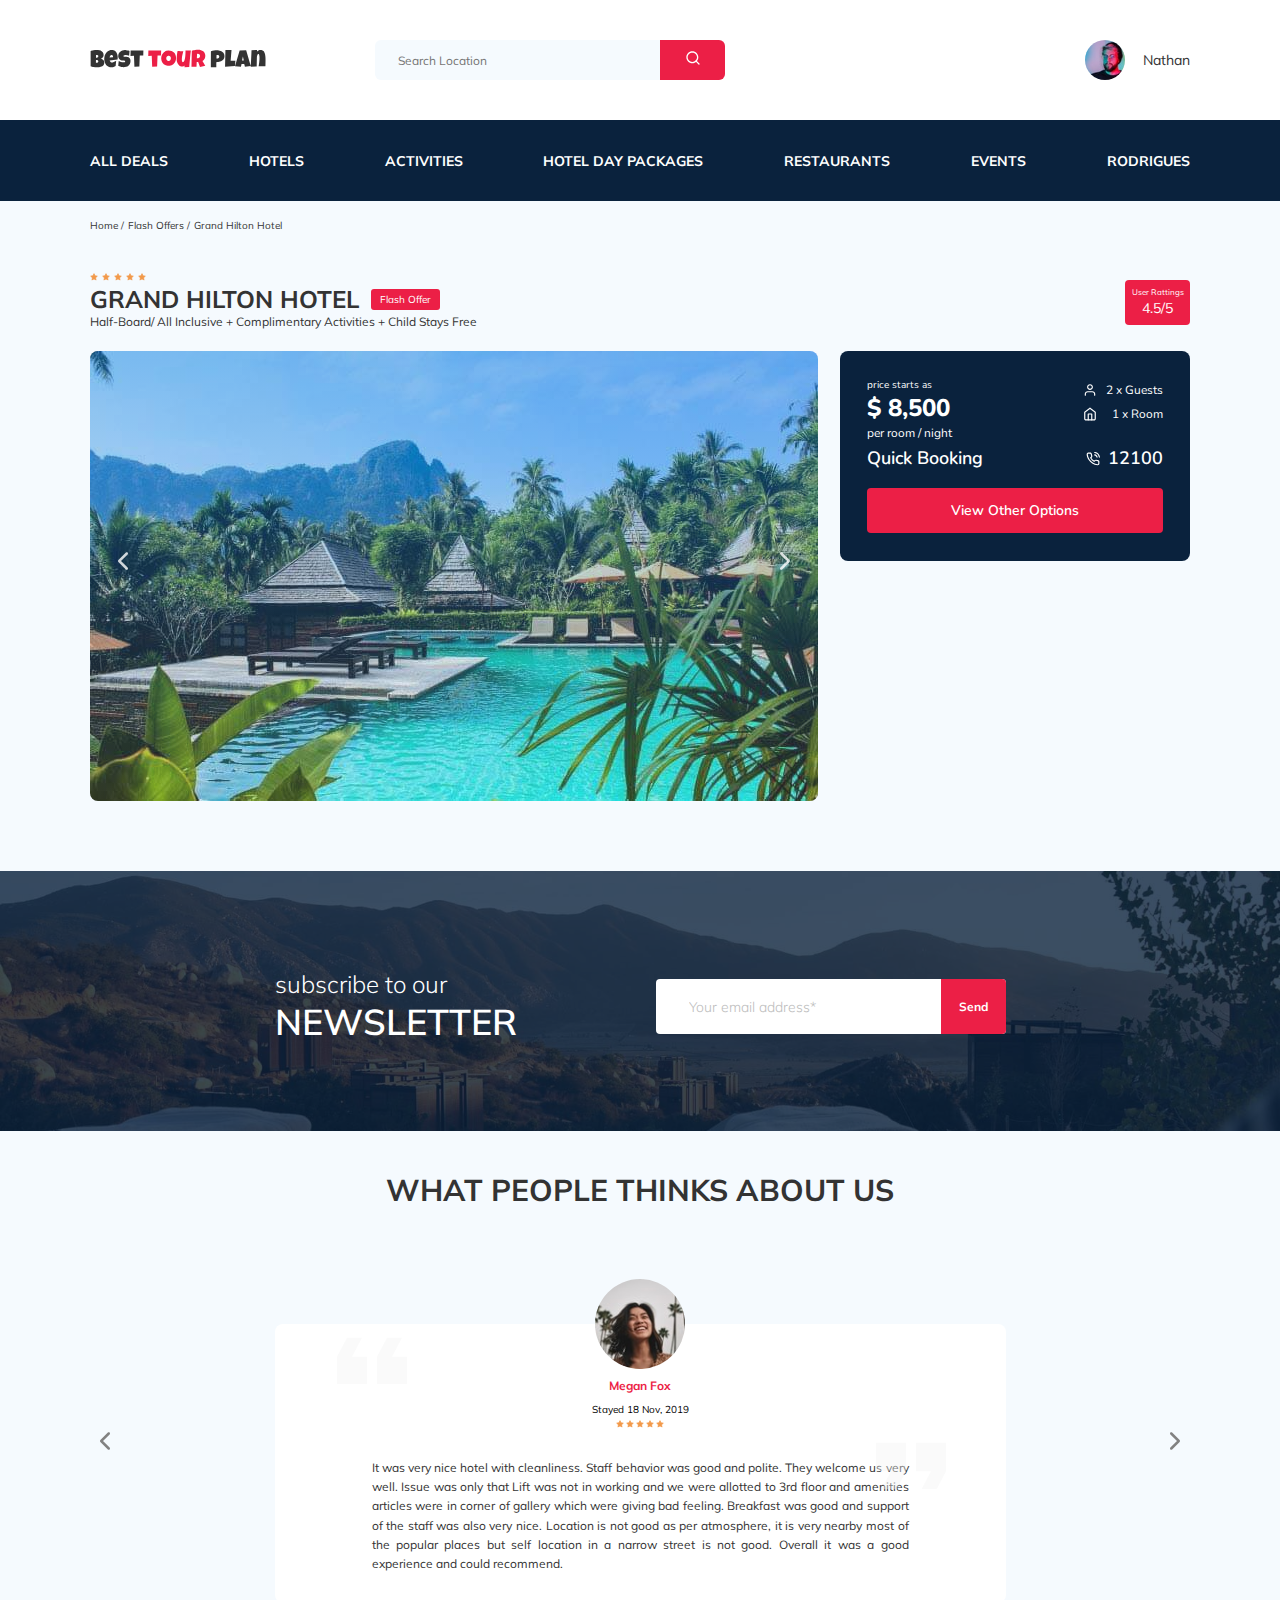
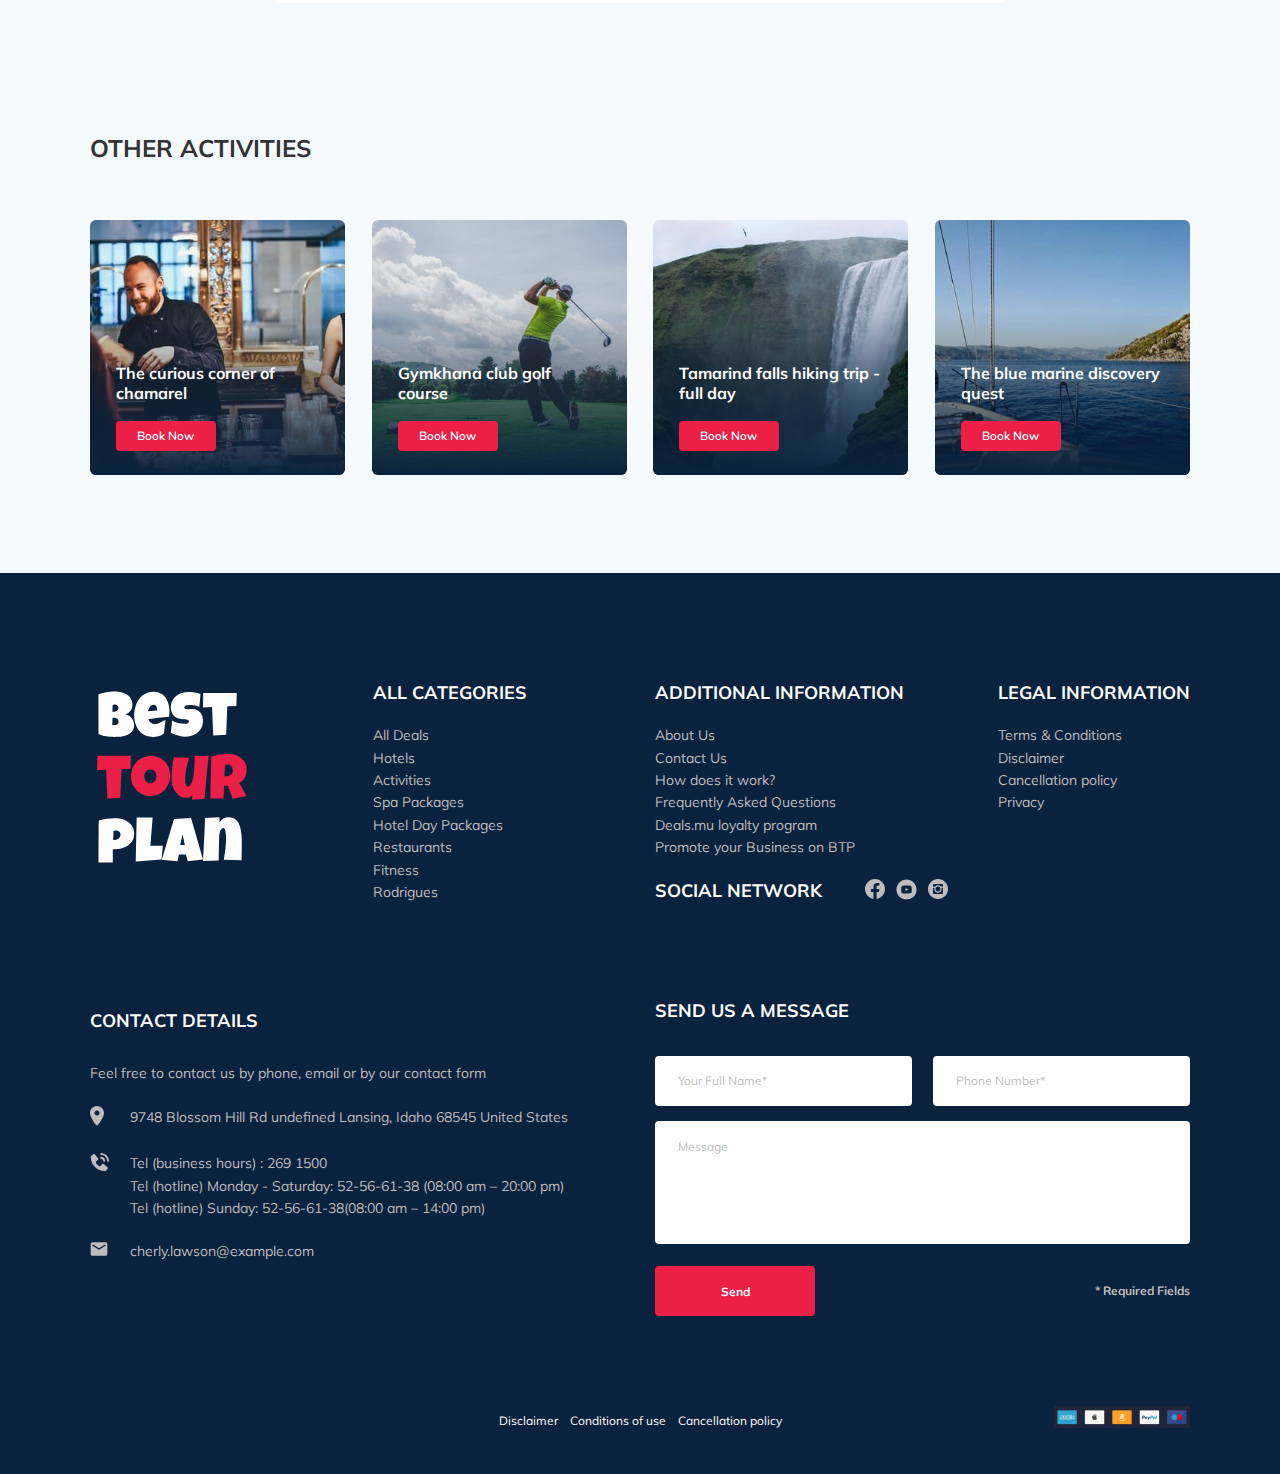
<file: index.html>
<!DOCTYPE html>
<html lang="en">
  <head>
    <meta charset="UTF-8" />
    <meta name="viewport" content="width=device-width, initial-scale=1.0" />
    <title>Best Tour Plan - Hotel Booking</title>
    <link rel="shortcut icon" href="favicon.ico" type="image/x-icon" />
    <link rel="icon" href="favicon.ico" type="image/x-icon" />

    <!-- Nunito regular 400, bold 700 и  semiBold 600 -->
    <link
      href="https://fonts.googleapis.com/css2?family=Nunito:wght@400;600;700&display=swap"
      rel="stylesheet"
    />

    <!-- Muli regular 400, bold 700-->
    <link
      href="https://fonts.googleapis.com/css2?family=Muli:wght@400;700&display=swap"
      rel="stylesheet"
    />
    <link rel="stylesheet" href="css/swiper-bundle.min.css" />
    <link rel="stylesheet" href="css/style.css" />
  </head>

  <body>
    <header class="navbar navbar--mobile_fixed">
      <div class="container">
        <div class="navbar-top">
          <a href="index.html" class="logo">
            <img
              src="image/horizontal-logo.svg"
              alt="Logo: Best Tour Plan"
              class="logo__image"
            />
          </a>

          <form
            action="#"
            class="search navbar__search navbar__search--mobile--hidden"
          >
            <input
              type="text"
              class="search__input"
              placeholder="Search Location"
            />
            <button class="search__button">
              <img src="image/search.svg" alt="Icon: search" />
            </button>
          </form>

          <a href="#" class="user navbar__user navbar__user--mobile--hidden">
            <img
              src="image/user-avatar.jpg"
              alt="avatar: Nathan"
              class="user__avatar"
            />

            <span class="user__name">Nathan</span>
          </a>
          <!-- /.user -->
          <button class="menu-button navbar-top__menu-button">
            <span class="menu-button__line"></span>
            <span class="menu-button__line"></span>
            <span class="menu-button__line"></span>
          </button>
        </div>
        <!-- /.navbar-top -->
      </div>
      <!-- /.container -->
      <div class="navbar-bottom">
        <div class="container">
          <ul class="navbar-menu">
            <li class="navbar-menu__item navbar-menu__item--mobile--visible">
              <a
                href="#"
                class="user navbar__user navbar__user--mobile--visible"
              >
                <img
                  src="image/user-avatar.jpg"
                  alt="avatar: Nathan"
                  class="user__avatar"
                />

                <span class="user__name user__name--light">Nathan</span>
              </a>
            </li>
            <li class="navbar-menu__item navbar-menu__item--mobile--visible">
              <form
                action="#"
                class="search navbar__search navbar__search--mobile--visible"
              >
                <input
                  type="text"
                  class="search__input"
                  placeholder="Search Location"
                />
                <button class="search__button">
                  <img src="image/search.svg" alt="Icon: search" />
                </button>
              </form>
            </li>
            <li class="navbar-menu__item">
              <a href="#" class="navbar-menu__link">All Deals</a>
            </li>
            <li class="navbar-menu__item">
              <a href="#" class="navbar-menu__link">Hotels</a>
            </li>
            <li class="navbar-menu__item">
              <a href="#" class="navbar-menu__link">Activities</a>
            </li>
            <li class="navbar-menu__item">
              <a href="#" class="navbar-menu__link">Hotel Day Packages</a>
            </li>
            <li class="navbar-menu__item">
              <a href="#" class="navbar-menu__link">Restaurants</a>
            </li>
            <li class="navbar-menu__item">
              <a href="#" class="navbar-menu__link">Events</a>
            </li>
            <li class="navbar-menu__item">
              <a href="#" class="navbar-menu__link">Rodrigues</a>
            </li>
          </ul>
          <!-- /.navbar-menu -->
        </div>
        <!-- /.container -->
      </div>
      <!-- /.navbar-bottom -->
    </header>
    <nav class="breadcrumb">
      <div class="container">
        <ul class="breadcrumb-list">
          <li class="breadcrumb-list__item">
            <a href="#" class="breadcrumb-list__link">Home</a>
          </li>
          <li class="breadcrumb-list__item">
            <a href="#" class="breadcrumb-list__link">Flash Offers</a>
          </li>
          <li class="breadcrumb-list__item">
            Grand Hilton Hotel
          </li>
        </ul>
      </div>
      <!-- /.container -->
    </nav>
    <!-- /.breadcrumb -->
    <section class="hotel">
      <div class="container">
        <div class="hotel-info">
          <div class="hotel-info__text">
            <div class="hotel-wrapper">
              <div class="stars">
                <img src="image/star.svg" alt="star" />
                <img src="image/star.svg" alt="star" />
                <img src="image/star.svg" alt="star" />
                <img src="image/star.svg" alt="star" />
                <img src="image/star.svg" alt="star" />
              </div>
              <h1 class="hotel-name hotel-info__name">GRAND HILTON HOTEL</h1>
              <span class="offer hotel-info__offer offer__stars"
                >Flash Offer</span
              >
            </div>
            <!-- /.hotel-wrapper -->
            <p class="hotel-description hotel-info__description">
              Half-Board/ All Inclusive + Complimentary Activities&nbsp;+ Child
              Stays Free
            </p>
          </div>
          <!-- /.hotel-info__text -->
          <div class="rating hotel-info__rating">
            <span class="rating__text">User Rattings</span>
            <span class="rating__counter">4.5/5</span>
          </div>
          <!-- /.rating hotel-info__rating -->
        </div>
        <!-- /.hotel-info -->
        <div class="hotel-grid">
          <!-- Slider main container -->
          <div class="swiper-container hotel-slider hotel__slider">
            <!-- Additional required wrapper -->
            <div class="swiper-wrapper">
              <!-- Slides -->
              <div class="swiper-slide hotel-slider__item">
                <img
                  src="image/slide-1.jpg"
                  class="hotel-slider__image"
                  alt="slide"
                />
              </div>
              <div class="swiper-slide hotel-slider__item">
                <img
                  src="image/slide-2.jpg"
                  class="hotel-slider__image"
                  alt="slide"
                />
              </div>
              <div class="swiper-slide hotel-slider__item">
                <img
                  src="image/slide-3.jpg"
                  class="hotel-slider__image"
                  alt="slide"
                />
              </div>
              <div class="swiper-slide hotel-slider__item">
                <img
                  class="hotel-slider__image"
                  src="image/slide-4.jpg"
                  alt="slide"
                />
              </div>
              <div class="swiper-slide hotel-slider__item">
                <img
                  class="hotel-slider__image"
                  src="image/slide-5.jpg"
                  alt="slide"
                />
              </div>
              <div class="swiper-slide hotel-slider__item">
                <img
                  class="hotel-slider__image"
                  src="image/slide-6.jpg"
                  alt="slide"
                />
              </div>
            </div>
            <!-- If we need navigation buttons -->
            <button
              class="hotel-slider__button hotel-slider__button--prev"
            ></button>
            <button
              class="hotel-slider__button hotel-slider__button--next"
            ></button>
          </div>
          <!--/.swiper-container  -->
          <div class="hotel-right">
            <div class="booking">
              <div class="booking__info">
                <div class="booking__price">
                  <span class="booking__start">price starts as</span>
                  <strong class="booking__pricetag">$ 8,500</strong>
                  <span class="booking__per-room">per room / night</span>
                </div>
                <!-- /.booking__price -->
                <div class="booking__room">
                  <div class="booking__text">
                    <img
                      src="image/user.svg"
                      alt="Icon: user"
                      class="booking__icon"
                    />
                    <span class="booking__description">2 x Guests</span>
                  </div>
                  <div class="booking__text">
                    <img
                      src="image/home.svg"
                      alt="Icon: home"
                      class="booking__icon"
                    />
                    <span class="booking__description">1 x Room</span>
                  </div>
                </div>
                <!-- /.booking__room -->
              </div>
              <!-- /.booking__info -->
              <div class="booking__call-center">
                <span class="booking__heading">Quick Booking</span>
                <a class="booking__number" href="12100">
                  <img src="image/phone-call.svg" alt="Icon: phone" />
                  <span class="booking__num">12100</span>
                </a>
              </div>
              <!-- /.booking__call-center -->
              <button
                data-toggle="modal"
                data-href="#booking-modal"
                class="button booking__button"
              >
                View Other Options
              </button>
              <!-- /.button booking__button -->
            </div>
            <!-- /.booking -->
            <div class="map">
              <iframe
                src="https://www.google.com/maps/embed?pb=!1m18!1m12!1m3!1d3952.0412755648576!2d98.2925474143984!3d7.890750807948512!2m3!1f0!2f0!3f0!3m2!1i1024!2i768!4f13.1!3m3!1m2!1s0x30503b7bfcd9f903%3A0xf7065fac1e3d7c48!2sDoubleTree%20by%20Hilton%20Phuket%20Banthai%20Resort!5e0!3m2!1sru!2sua!4v1595450987110!5m2!1sru!2sua"
                style="width: 100%; border: 0;"
                height="213"
                allowfullscreen=""
                aria-hidden="false"
                tabindex="0"
              ></iframe>
            </div>
            <!-- /.map -->
            <script>
              var map, head, insertBefore, appendChild;
              head = document.getElementsByTagName("head")[0];
              insertBefore = head.insertBefore;
              appendChild = head.appendChild;
              head.insertBefore = function (newElement, referenceElement) {
                if (newElement.type === "text/css") {
                  return;
                }
                insertBefore.call(head, newElement, referenceElement);
              };
              head.appendChild = function (newElement, referenceElement) {
                if (newElement.type === "text/css") {
                  return;
                }
                appendChild.call(head, newElement, referenceElement);
              };
              function initMap() {
                map = new google.maps.Map(document.qwerySelector(".map"), {
                  center: { lat: -34.397, lng: 150.644 },
                  zoom: 8,
                });
              }
            </script>
          </div>
          <!-- /.hotel-right -->
        </div>
        <!-- /.hotel-grid -->
      </div>
      <!-- /.container -->
    </section>
    <!-- /.hotel -->
    <div class="section newsletter">
      <div class="newsletter-wrapper">
        <h2 class="newsletter-title newsletter__title">
          <span class="newsletter-title__subscribe">subscribe to our</span>
          <span class="newsletter-title__strong newsletter-title__subscribe"
            >Newsletter</span
          >
        </h2>
        <form
          action="send.php"
          method="POST"
          class="subscribe newsletter__subscribe form"
        >
          <input
            type="email"
            class="input subscribe__input"
            placeholder="Your email address*"
            name="email-newsletter"
            required
          />
          <button class="subscribe__button">
            Send
          </button>
        </form>
      </div>
      <!-- /.newsletter-wrapper -->
    </div>
    <!-- /.section newsletter -->
    <section class="reviews">
      <div class="container">
        <h2 class="reviews__title">What people thinks about&nbsp;us</h2>
        <!-- Slider main container -->
        <div class="swiper-container reviews-slider">
          <div class="swiper-wrapper">
            <div class="swiper-slide">
              <div class="reviews-slider__item">
                <div class="reviews-slider__profile">
                  <img
                    src="image/reviews-avatar.jpg"
                    alt="Photo: Megan Fox"
                    class="reviews-slider__avatar"
                  />
                  <h3 class="reviews-slider__username">Megan Fox</h3>
                  <span class="reviews-slider__date">Stayed 18 Nov, 2019</span>
                  <div class="reviews-slider__rating">
                    <img src="image/star.svg" alt="star" />
                    <img src="image/star.svg" alt="star" />
                    <img src="image/star.svg" alt="star" />
                    <img src="image/star.svg" alt="star" />
                    <img src="image/star.svg" alt="star" />
                  </div>
                  <!-- /.reviews-slider__rating -->
                </div>
                <!-- /.reviews-slider__profile -->
                <p class="reviews-slider__text">
                  It was very nice hotel with cleanliness. Staff behavior was
                  good and polite. They welcome us very well. Issue was only
                  that Lift was not in working and we were allotted to 3rd floor
                  and amenities articles were in corner of gallery which were
                  giving bad feeling. Breakfast was good and support of the
                  staff was also very nice. Location is not good as per
                  atmosphere, it is very nearby most of the popular places but
                  self location in a narrow street is not good. Overall it was a
                  good experience and could recommend.
                </p>
              </div>
              <!-- /.reviews-slider__item -->
            </div>
            <!-- /.swiper-slide -->
            <div class="swiper-slide">
              <div class="reviews-slider__item">
                <div class="reviews-slider__profile">
                  <img
                    src="image/reviews-avatar-1.jpg"
                    alt="Photo: Elena Kim"
                    class="reviews-slider__avatar"
                  />
                  <h3 class="reviews-slider__username">Elena Kim</h3>
                  <span class="reviews-slider__date">Stayed 29 Dec, 2018</span>
                  <div class="reviews-slider__rating">
                    <img src="image/star.svg" alt="star" />
                    <img src="image/star.svg" alt="star" />
                    <img src="image/star.svg" alt="star" />
                    <img src="image/star.svg" alt="star" />
                    <img src="image/star.svg" alt="star" />
                  </div>
                  <!-- /.reviews-slider__rating -->
                </div>
                <!-- /.reviews-slider__profile -->
                <p class="reviews-slider__text">
                  Lorem ipsum dolor sit amet consectetur adipisicing elit.
                  Suscipit asperiores repudiandae rerum eveniet alias a est id,
                  odio tenetur, cum consectetur, reprehenderit ab fugiat veniam
                  cupiditate in distinctio! Quibusdam, corrupti. Lorem ipsum
                  dolor sit amet consectetur, adipisicing elit. Error maxime
                  veritatis quam exercitationem totam incidunt nisi corrupti,
                  quae ducimus iste similique laudantium saepe aut eligendi
                  impedit tenetur neque at explicabo!
                </p>
              </div>
              <!-- /.reviews-slider__item -->
            </div>
            <!-- /.swiper-slide -->
          </div>
          <!-- /.swiper-wrapper -->
          <button
            class="reviews-slider__button reviews-slider__button--prev"
          ></button>
          <button
            class="reviews-slider__button reviews-slider__button--next"
          ></button>
        </div>
        <!-- /.swiper-container reviews-slider -->
      </div>
      <!-- /.container -->
    </section>
    <!-- /.reviews -->
    <section class="activities">
      <div class="container">
        <h2 class="activities__title">Other Activities</h2>
        <div class="activities-wrapper">
          <div class="card activities__card">
            <img
              src="image/activity-1.jpg"
              alt="The curious corner of chamarel"
              class="card__image"
            />
            <h3 class="card__title">The curious corner of chamarel</h3>
            <button
              class="card__button"
              data-toggle="modal"
              data-href="#booking-modal"
            >
              Book Now
            </button>
          </div>
          <!-- /.card -->
          <div class="card activities__card">
            <img
              src="image/activity-2.jpg"
              alt="Gymkhana club golf course"
              class="card__image"
            />
            <h3 class="card__title">Gymkhana&nbsp;club&nbsp;golf course</h3>
            <button
              class="card__button"
              data-toggle="modal"
              data-href="#booking-modal"
            >
              Book Now
            </button>
          </div>
          <!-- /.card -->
          <div class="card activities__card">
            <img
              src="image/activity-3.jpg"
              alt="Tamarind falls hiking trip - full day"
              class="card__image"
            />
            <h3 class="card__title">Tamarind falls hiking trip - full day</h3>
            <button
              class="card__button"
              data-toggle="modal"
              data-href="#booking-modal"
            >
              Book Now
            </button>
          </div>
          <!-- /.card -->
          <div class="card activities__card">
            <img
              src="image/activity-4.jpg"
              alt="The blue marine discovery quest"
              class="card__image"
            />
            <h3 class="card__title">The blue marine discovery quest</h3>
            <button
              class="card__button"
              data-toggle="modal"
              data-href="#booking-modal"
            >
              Book Now
            </button>
          </div>
          <!-- /.card -->
        </div>
        <!-- /.activities-wrapper -->
      </div>
      <!-- /.container -->
    </section>
    <!-- /.activities -->
    <footer class="footer">
      <div class="container">
        <div class="footer-wrapper">
          <a href="index.html" class="logo footer__logo">
            <img
              src="image/vertical-logo.svg"
              alt="Logo: Best Tour Plan"
              class="logo footer__logo"
            />
          </a>

          <div class="footer__list footer__categories">
            <h3 class="footer__title">ALL&nbsp;CATEGORIES</h3>
            <ul class="footer__ul">
              <li class="footer__item">
                <a href="#" class="footer__link">All Deals</a>
              </li>
              <li class="footer__item">
                <a href="#" class="footer__link">Hotels</a>
              </li>
              <li class="footer__item">
                <a href="#" class="footer__link">Activities</a>
              </li>
              <li class="footer__item">
                <a href="#" class="footer__link">Spa Packages</a>
              </li>
              <li class="footer__item">
                <a href="#" class="footer__link">Hotel Day Packages</a>
              </li>
              <li class="footer__item">
                <a href="#" class="footer__link">Restaurants</a>
              </li>
              <li class="footer__item">
                <a href="#" class="footer__link">Fitness</a>
              </li>
              <li class="footer__item">
                <a href="#" class="footer__link">Rodrigues</a>
              </li>
            </ul>
          </div>
          <!-- /.footer__list footer__categories-->
          <div class="footer__list footer__additional">
            <h3 class="footer__title">ADDITIONAL INFORMATION</h3>
            <ul class="footer__ul">
              <li class="footer__item">
                <a href="#" class="footer__link">About Us</a>
              </li>
              <li class="footer__item">
                <a href="#" class="footer__link">Contact Us</a>
              </li>
              <li class="footer__item">
                <a href="#" class="footer__link">How does it&nbsp;work?</a>
              </li>
              <li class="footer__item">
                <a href="#" class="footer__link">Frequently Asked Questions</a>
              </li>
              <li class="footer__item">
                <a href="#" class="footer__link">Deals.mu loyalty program</a>
              </li>
              <li class="footer__item">
                <a href="#" class="footer__link"
                  >Promote your Business on&nbsp;BTP</a
                >
              </li>
            </ul>
          </div>
          <!-- /.footer__list footer__additional-->
          <div class="footer__social-network">
            <h3 class="footer__title footer__title--inline">Social Network</h3>
            <div class="footer__social-links">
              <a href="#" class="footer__link"
                ><img src="image/facebook.svg" alt="icon: facebook"
              /></a>
              <a href="#" class="footer__link"
                ><img src="image/youtube.svg" alt="icon: youtube"
              /></a>
              <a href="#" class="footer__link"
                ><img
                  src="image/instagram.svg"
                  alt="icon: instagram"
                  class="footer__icon"
              /></a>
            </div>
            <!-- /.footer__social-links -->
          </div>
          <!-- /.footer__social-network" -->
          <div class="footer__list footer_legal">
            <h3 class="footer__title">LEGAL&nbsp;INFORMATION</h3>
            <ul class="footer__ul">
              <li class="footer__item">
                <a href="#" class="footer__link">Terms & Conditions</a>
              </li>
              <li class="footer__item">
                <a href="#" class="footer__link">Disclaimer</a>
              </li>
              <li class="footer__item">
                <a href="#" class="footer__link">Cancellation policy</a>
              </li>
              <li class="footer__item">
                <a href="#" class="footer__link">Privacy</a>
              </li>
            </ul>
          </div>
          <!-- /.footer__list footer_legal -->
          <div class="footer__contact-details">
            <h3 class="footer__title footer__title--mb3">Contact Details</h3>
            <p class="footer__text">
              Feel free to contact us by phone, email or by our contact form
            </p>
            <ul class="footer__ul">
              <li class="footer__item footer__item--mb2">
                <div class="footer__icon-wrapper">
                  <img
                    class="footer__icon"
                    src="image/map-marker.svg"
                    alt="icon: map"
                  />
                </div>
                9748 Blossom Hill Rd undefined Lansing, Idaho 68545 United
                States
              </li>
              <li class="footer__item footer__item--mb2">
                <div class="footer__icon-wrapper">
                  <img
                    class="footer__icon"
                    src="image/contact-phone-call.svg"
                    alt="icon: contact phone"
                  />
                </div>
                <span
                  >Tel (business hours) :
                  <a class="link footer__link" href="tel:2691500">269 1500</a>
                  <br />Tel (hotline) Monday - Saturday:
                  <a class="link footer__link" href="tel:52566138"
                    >52-56-61-38</a
                  >
                  (08:00 am – 20:00 pm) <br />Tel (hotline) Sunday:
                  <a class="link footer__link" href="tel:52566138"
                    >52-56-61-38</a
                  >(08:00 am – 14:00 pm) <br
                /></span>
              </li>
              <li class="footer__item footer__item--mb2">
                <div class="footer__icon-wrapper">
                  <img
                    class="footer__icon"
                    src="image/email.svg"
                    alt="icon: email"
                  />
                </div>
                <a
                  class="link footer__link"
                  href="mailto:cherly.lawson@example.com"
                  >cherly.lawson@example.com</a
                >
              </li>
            </ul>
          </div>
          <!-- /.footer__contact-details -->
          <div class="footer__contact-form">
            <h3 class="footer__title footer__title--mb34">Send us a message</h3>
            <form action="send.php" method="POST" class="footer__form form">
              <div class="footer__input-group">
                <input
                  type="text"
                  class="input footer__input"
                  placeholder="Your Full Name*"
                  name="name-footer"
                  required
                  minlength="2"
                />
              </div>
              <div class="footer__input-group">
                <input
                  type="text"
                  class="phone input footer__input"
                  placeholder="Phone Number*"
                  name="phone-footer"
                  required
                  minlength="16"
                />
              </div>

              <textarea
                class="message footer__message"
                placeholder="Message"
                name="message-footer"
              ></textarea>

              <div class="footer__button-list">
                <button class="button footer__button" type="submit">
                  Send
                </button>
                <span class="footer__info">* Required Fields</span>
              </div>
            </form>
            <!-- /.footer__form -->
          </div>
          <!-- /.footer__contact-form -->
          <div class="footer__bottom footer__bottom-block">
            <a href="#" class="footer__bottom-link">Disclaimer</a>
            <a href="#" class="footer__bottom-link">Conditions of use</a>
            <a href="#" class="footer__bottom-link">Cancellation policy</a>
          </div>
          <!-- /.footer__bottom -->
          <img
            src="image/footer-bottom.jpg"
            alt="footer-bottom"
            class="footer__bottom-image footer__bottom-block"
          />
        </div>
        <!-- /.footer-wrapper -->
      </div>
      <!-- /.container -->
    </footer>
    <!-- /.footer -->
    <div class="modal" id="booking-modal">
      <div class="modal__overlay"></div>
      <!-- /.modal__overlay -->
      <div class="modal__dialog">
        <a href="#" class="modal__close">
          <img src="image/close.svg" alt="icon: close" />
        </a>
        <h3 class="modal__title modal__title">Booking</h3>
        <form action="send.php" method="POST" class="modal__form form">
          <div class="modal__input-group">
            <input
              type="text"
              class="input modal__input"
              placeholder="Your Full Name*"
              name="name-booking"
              required
              minlength="2"
            />
          </div>

          <div class="modal__input-group">
            <input
              type="text"
              class="phone input modal__input"
              placeholder="Phone Number*"
              name="phone-booking"
              required
              minlength="16"
            />
          </div>

          <div class="modal__input-group">
            <input
              type="email"
              class="input modal__input"
              placeholder="Email*"
              name="email-booking"
              required
            />
          </div>

          <textarea
            class="message modal__message"
            placeholder="Message"
            name="message-booking"
          ></textarea>

          <div class="modal__button-list">
            <button class="button modal__button" type="submit">
              Send
            </button>
            <span class="modal__info">* Required Fields</span>
          </div>
        </form>
      </div>
      <!-- /.modal__dialog -->
    </div>
    <!-- /.modal id booking-modal-->

    <script src="js/swiper-bundle.min.js"></script>
    <script src="js/jquery-3.5.1.min.js"></script>
    <script src="js/jquery.mask.min.js"></script>
    <script src="js/jquery.validate.min.js"></script>
    <script src="js/main.js"></script>
  </body>
</html>
</file>
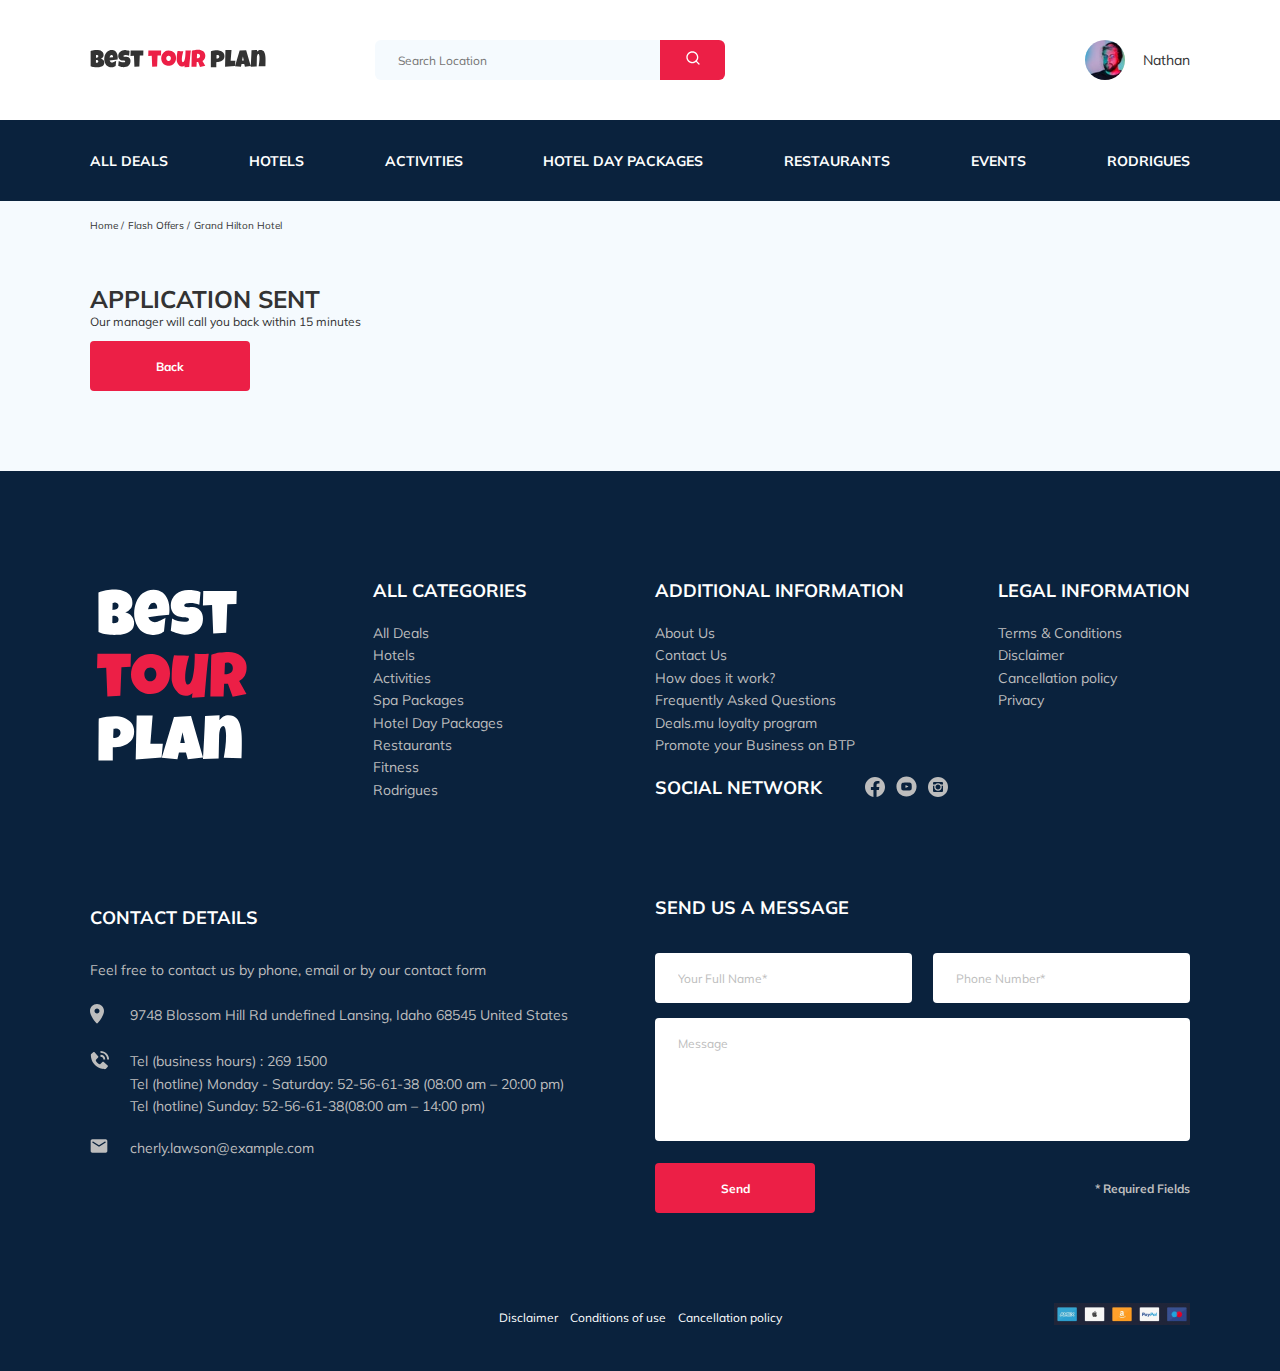
<file: thanksbooking.html>
<!DOCTYPE html>
<html lang="en">
  <head>
    <meta charset="UTF-8" />
    <meta name="viewport" content="width=device-width, initial-scale=1.0" />
    <title>Best Tour Plan - Hotel Booking</title>
    <link rel="shortcut icon" href="favicon.ico" type="image/x-icon" />
    <link rel="icon" href="favicon.ico" type="image/x-icon" />
    <!-- Nunito regular 400, bold 700 и  semiBold 600 -->
    <link
      href="https://fonts.googleapis.com/css2?family=Nunito:wght@400;600;700&display=swap"
      rel="stylesheet"
    />

    <!-- Muli regular 400, bold 700-->
    <link
      href="https://fonts.googleapis.com/css2?family=Muli:wght@400;700&display=swap"
      rel="stylesheet"
    />
    <link rel="stylesheet" href="css/swiper-bundle.min.css" />
    <link rel="stylesheet" href="css/style.css" />
  </head>

  <body>
    <header class="navbar navbar--mobile_fixed">
      <div class="container">
        <div class="navbar-top">
          <a href="index.html" class="logo">
            <img
              src="image/horizontal-logo.svg"
              alt="Logo: Best Tour Plan"
              class="logo__image"
            />
          </a>

          <form
            action="#"
            class="search navbar__search navbar__search--mobile--hidden"
          >
            <input
              type="text"
              class="search__input"
              placeholder="Search Location"
            />
            <button class="search__button">
              <img src="image/search.svg" alt="Icon: search" />
            </button>
          </form>

          <a href="#" class="user navbar__user navbar__user--mobile--hidden">
            <img
              src="image/user-avatar.jpg"
              alt="avatar: Nathan"
              class="user__avatar"
            />

            <span class="user__name">Nathan</span>
          </a>
          <!-- /.user -->
          <button class="menu-button navbar-top__menu-button">
            <span class="menu-button__line"></span>
            <span class="menu-button__line"></span>
            <span class="menu-button__line"></span>
          </button>
        </div>
        <!-- /.navbar-top -->
      </div>
      <!-- /.container -->
      <div class="navbar-bottom">
        <div class="container">
          <ul class="navbar-menu">
            <li class="navbar-menu__item navbar-menu__item--mobile--visible">
              <a
                href="#"
                class="user navbar__user navbar__user--mobile--visible"
              >
                <img
                  src="image/user-avatar.jpg"
                  alt="avatar: Nathan"
                  class="user__avatar"
                />

                <span class="user__name user__name--light">Nathan</span>
              </a>
            </li>
            <li class="navbar-menu__item navbar-menu__item--mobile--visible">
              <form
                action="#"
                class="search navbar__search navbar__search--mobile--visible"
              >
                <input
                  type="text"
                  class="search__input"
                  placeholder="Search Location"
                />
                <button class="search__button">
                  <img src="image/search.svg" alt="Icon: search" />
                </button>
              </form>
            </li>
            <li class="navbar-menu__item">
              <a href="#" class="navbar-menu__link">All Deals</a>
            </li>
            <li class="navbar-menu__item">
              <a href="#" class="navbar-menu__link">Hotels</a>
            </li>
            <li class="navbar-menu__item">
              <a href="#" class="navbar-menu__link">Activities</a>
            </li>
            <li class="navbar-menu__item">
              <a href="#" class="navbar-menu__link">Hotel Day Packages</a>
            </li>
            <li class="navbar-menu__item">
              <a href="#" class="navbar-menu__link">Restaurants</a>
            </li>
            <li class="navbar-menu__item">
              <a href="#" class="navbar-menu__link">Events</a>
            </li>
            <li class="navbar-menu__item">
              <a href="#" class="navbar-menu__link">Rodrigues</a>
            </li>
          </ul>
          <!-- /.navbar-menu -->
        </div>
        <!-- /.container -->
      </div>
      <!-- /.navbar-bottom -->
    </header>
    <nav class="breadcrumb">
      <div class="container">
        <ul class="breadcrumb-list">
          <li class="breadcrumb-list__item">
            <a href="#" class="breadcrumb-list__link">Home</a>
          </li>
          <li class="breadcrumb-list__item">
            <a href="#" class="breadcrumb-list__link">Flash Offers</a>
          </li>
          <li class="breadcrumb-list__item">
            Grand Hilton Hotel
          </li>
        </ul>
      </div>
      <!-- /.container -->
    </nav>
    <!-- /.breadcrumb -->
    <section class="hotel">
      <div class="container">
        <div class="hotel-info">
          <div class="hotel-info__text">
            <div class="hotel-wrapper">
              <h1 class="hotel-name hotel-info__name">Application sent</h1>
            </div>
            <!-- /.hotel-wrapper -->
            <p class="hotel-description hotel-info__description">
              Our manager will call you back within 15 minutes
            </p>
            <a href="index.html">
              <button class="button">
                Back
              </button>
            </a>
          </div>
          <!-- /.hotel-info__text -->
        </div>
        <!-- /.hotel-info -->
      </div>
      <!-- /.container -->
    </section>

    <footer class="footer">
      <div class="container">
        <div class="footer-wrapper">
          <a href="index.html" class="logo footer__logo">
            <img
              src="image/vertical-logo.svg"
              alt="Logo: Best Tour Plan"
              class="logo footer__logo"
            />
          </a>

          <div class="footer__list footer__categories">
            <h3 class="footer__title">ALL&nbsp;CATEGORIES</h3>
            <ul class="footer__ul">
              <li class="footer__item">
                <a href="#" class="footer__link">All Deals</a>
              </li>
              <li class="footer__item">
                <a href="#" class="footer__link">Hotels</a>
              </li>
              <li class="footer__item">
                <a href="#" class="footer__link">Activities</a>
              </li>
              <li class="footer__item">
                <a href="#" class="footer__link">Spa Packages</a>
              </li>
              <li class="footer__item">
                <a href="#" class="footer__link">Hotel Day Packages</a>
              </li>
              <li class="footer__item">
                <a href="#" class="footer__link">Restaurants</a>
              </li>
              <li class="footer__item">
                <a href="#" class="footer__link">Fitness</a>
              </li>
              <li class="footer__item">
                <a href="#" class="footer__link">Rodrigues</a>
              </li>
            </ul>
          </div>
          <!-- /.footer__list footer__categories-->
          <div class="footer__list footer__additional">
            <h3 class="footer__title">ADDITIONAL INFORMATION</h3>
            <ul class="footer__ul">
              <li class="footer__item">
                <a href="#" class="footer__link">About Us</a>
              </li>
              <li class="footer__item">
                <a href="#" class="footer__link">Contact Us</a>
              </li>
              <li class="footer__item">
                <a href="#" class="footer__link">How does it&nbsp;work?</a>
              </li>
              <li class="footer__item">
                <a href="#" class="footer__link">Frequently Asked Questions</a>
              </li>
              <li class="footer__item">
                <a href="#" class="footer__link">Deals.mu loyalty program</a>
              </li>
              <li class="footer__item">
                <a href="#" class="footer__link"
                  >Promote your Business on&nbsp;BTP</a
                >
              </li>
            </ul>
          </div>
          <!-- /.footer__list footer__additional-->
          <div class="footer__social-network">
            <h3 class="footer__title footer__title--inline">Social Network</h3>
            <div class="footer__social-links">
              <a href="#" class="footer__link"
                ><img src="image/facebook.svg" alt="icon: facebook"
              /></a>
              <a href="#" class="footer__link"
                ><img src="image/youtube.svg" alt="icon: youtube"
              /></a>
              <a href="#" class="footer__link"
                ><img
                  src="image/instagram.svg"
                  alt="icon: instagram"
                  class="footer__icon"
              /></a>
            </div>
            <!-- /.footer__social-links -->
          </div>
          <!-- /.footer__social-network" -->
          <div class="footer__list footer_legal">
            <h3 class="footer__title">LEGAL&nbsp;INFORMATION</h3>
            <ul class="footer__ul">
              <li class="footer__item">
                <a href="#" class="footer__link">Terms & Conditions</a>
              </li>
              <li class="footer__item">
                <a href="#" class="footer__link">Disclaimer</a>
              </li>
              <li class="footer__item">
                <a href="#" class="footer__link">Cancellation policy</a>
              </li>
              <li class="footer__item">
                <a href="#" class="footer__link">Privacy</a>
              </li>
            </ul>
          </div>
          <!-- /.footer__list footer_legal -->
          <div class="footer__contact-details">
            <h3 class="footer__title footer__title--mb3">Contact Details</h3>
            <p class="footer__text">
              Feel free to contact us by phone, email or by our contact form
            </p>
            <ul class="footer__ul">
              <li class="footer__item footer__item--mb2">
                <div class="footer__icon-wrapper">
                  <img
                    class="footer__icon"
                    src="image/map-marker.svg"
                    alt="icon: map"
                  />
                </div>
                9748 Blossom Hill Rd undefined Lansing, Idaho 68545 United
                States
              </li>
              <li class="footer__item footer__item--mb2">
                <div class="footer__icon-wrapper">
                  <img
                    class="footer__icon"
                    src="image/contact-phone-call.svg"
                    alt="icon: contact phone"
                  />
                </div>
                <span
                  >Tel (business hours) :
                  <a class="link footer__link" href="tel:2691500">269 1500</a>
                  <br />Tel (hotline) Monday - Saturday:
                  <a class="link footer__link" href="tel:52566138"
                    >52-56-61-38</a
                  >
                  (08:00 am – 20:00 pm) <br />Tel (hotline) Sunday:
                  <a class="link footer__link" href="tel:52566138"
                    >52-56-61-38</a
                  >(08:00 am – 14:00 pm) <br
                /></span>
              </li>
              <li class="footer__item footer__item--mb2">
                <div class="footer__icon-wrapper">
                  <img
                    class="footer__icon"
                    src="image/email.svg"
                    alt="icon: email"
                  />
                </div>
                <a
                  class="link footer__link"
                  href="mailto:cherly.lawson@example.com"
                  >cherly.lawson@example.com</a
                >
              </li>
            </ul>
          </div>
          <!-- /.footer__contact-details -->
          <div class="footer__contact-form">
            <h3 class="footer__title footer__title--mb34">Send us a message</h3>
            <form action="send.php" method="POST" class="footer__form form">
              <div class="footer__input-group">
                <input
                  type="text"
                  class="input footer__input"
                  placeholder="Your Full Name*"
                  name="name-footer"
                  required
                  minlength="2"
                />
              </div>
              <div class="footer__input-group">
                <input
                  type="text"
                  class="phone input footer__input"
                  placeholder="Phone Number*"
                  name="phone-footer"
                  required
                  minlength="16"
                />
              </div>

              <textarea
                class="message footer__message"
                placeholder="Message"
                name="message-footer"
              ></textarea>

              <div class="footer__button-list">
                <button class="button footer__button" type="submit">
                  Send
                </button>
                <span class="footer__info">* Required Fields</span>
              </div>
            </form>
            <!-- /.footer__form -->
          </div>
          <!-- /.footer__contact-form -->
          <div class="footer__bottom footer__bottom-block">
            <a href="#" class="footer__bottom-link">Disclaimer</a>
            <a href="#" class="footer__bottom-link">Conditions of use</a>
            <a href="#" class="footer__bottom-link">Cancellation policy</a>
          </div>
          <!-- /.footer__bottom -->
          <img
            src="image/footer-bottom.jpg"
            alt="footer-bottom"
            class="footer__bottom-image footer__bottom-block"
          />
        </div>
        <!-- /.footer-wrapper -->
      </div>
      <!-- /.container -->
    </footer>
    <!-- /.footer -->
    <script src="js/main.js"></script>
  </body>
</html>
</file>
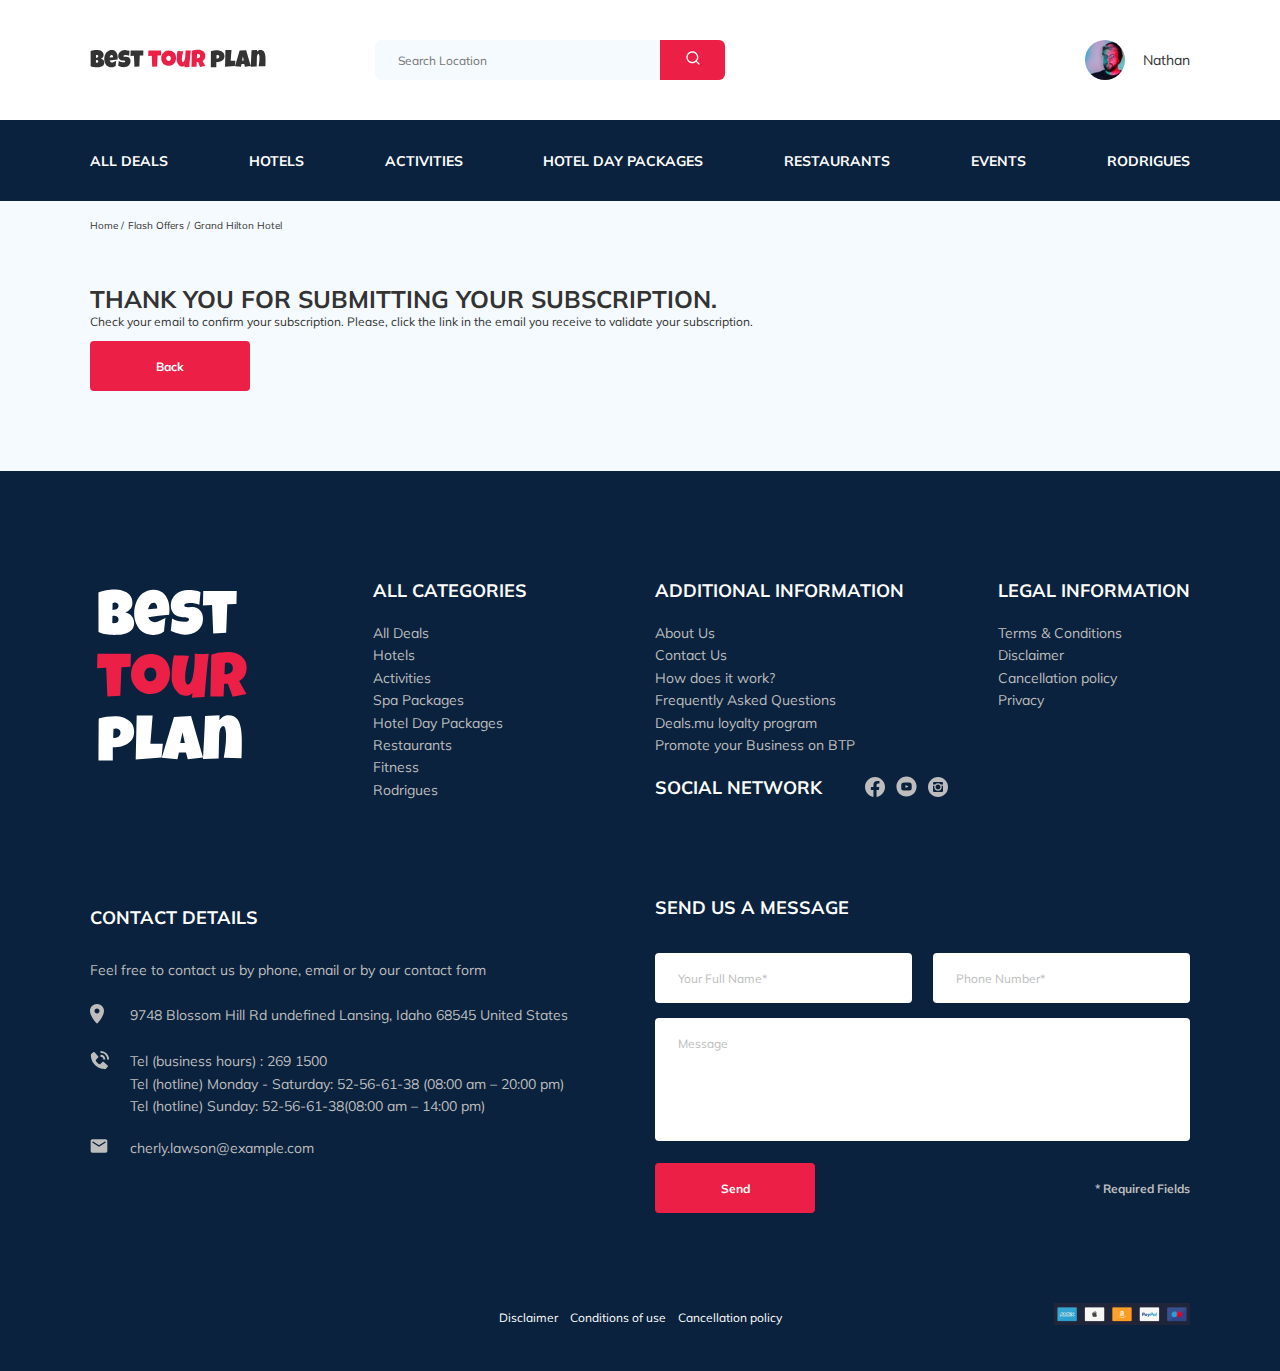
<file: thanksemail.html>
<!DOCTYPE html>
<html lang="en">
  <head>
    <meta charset="UTF-8" />
    <meta name="viewport" content="width=device-width, initial-scale=1.0" />
    <title>Best Tour Plan - Hotel Booking</title>
    <link rel="shortcut icon" href="favicon.ico" type="image/x-icon" />
    <link rel="icon" href="favicon.ico" type="image/x-icon" />

    <!-- Nunito regular 400, bold 700 и  semiBold 600 -->
    <link
      href="https://fonts.googleapis.com/css2?family=Nunito:wght@400;600;700&display=swap"
      rel="stylesheet"
    />

    <!-- Muli regular 400, bold 700-->
    <link
      href="https://fonts.googleapis.com/css2?family=Muli:wght@400;700&display=swap"
      rel="stylesheet"
    />
    <link rel="stylesheet" href="css/swiper-bundle.min.css" />
    <link rel="stylesheet" href="css/style.css" />
  </head>

  <body>
    <header class="navbar navbar--mobile_fixed">
      <div class="container">
        <div class="navbar-top">
          <a href="index.html" class="logo">
            <img
              src="image/horizontal-logo.svg"
              alt="Logo: Best Tour Plan"
              class="logo__image"
            />
          </a>

          <form
            action="#"
            class="search navbar__search navbar__search--mobile--hidden"
          >
            <input
              type="text"
              class="search__input"
              placeholder="Search Location"
            />
            <button class="search__button">
              <img src="image/search.svg" alt="Icon: search" />
            </button>
          </form>

          <a href="#" class="user navbar__user navbar__user--mobile--hidden">
            <img
              src="image/user-avatar.jpg"
              alt="avatar: Nathan"
              class="user__avatar"
            />

            <span class="user__name">Nathan</span>
          </a>
          <!-- /.user -->
          <button class="menu-button navbar-top__menu-button">
            <span class="menu-button__line"></span>
            <span class="menu-button__line"></span>
            <span class="menu-button__line"></span>
          </button>
        </div>
        <!-- /.navbar-top -->
      </div>
      <!-- /.container -->
      <div class="navbar-bottom">
        <div class="container">
          <ul class="navbar-menu">
            <li class="navbar-menu__item navbar-menu__item--mobile--visible">
              <a
                href="#"
                class="user navbar__user navbar__user--mobile--visible"
              >
                <img
                  src="image/user-avatar.jpg"
                  alt="avatar: Nathan"
                  class="user__avatar"
                />

                <span class="user__name user__name--light">Nathan</span>
              </a>
            </li>
            <li class="navbar-menu__item navbar-menu__item--mobile--visible">
              <form
                action="#"
                class="search navbar__search navbar__search--mobile--visible"
              >
                <input
                  type="text"
                  class="search__input"
                  placeholder="Search Location"
                />
                <button class="search__button">
                  <img src="image/search.svg" alt="Icon: search" />
                </button>
              </form>
            </li>
            <li class="navbar-menu__item">
              <a href="#" class="navbar-menu__link">All Deals</a>
            </li>
            <li class="navbar-menu__item">
              <a href="#" class="navbar-menu__link">Hotels</a>
            </li>
            <li class="navbar-menu__item">
              <a href="#" class="navbar-menu__link">Activities</a>
            </li>
            <li class="navbar-menu__item">
              <a href="#" class="navbar-menu__link">Hotel Day Packages</a>
            </li>
            <li class="navbar-menu__item">
              <a href="#" class="navbar-menu__link">Restaurants</a>
            </li>
            <li class="navbar-menu__item">
              <a href="#" class="navbar-menu__link">Events</a>
            </li>
            <li class="navbar-menu__item">
              <a href="#" class="navbar-menu__link">Rodrigues</a>
            </li>
          </ul>
          <!-- /.navbar-menu -->
        </div>
        <!-- /.container -->
      </div>
      <!-- /.navbar-bottom -->
    </header>
    <nav class="breadcrumb">
      <div class="container">
        <ul class="breadcrumb-list">
          <li class="breadcrumb-list__item">
            <a href="#" class="breadcrumb-list__link">Home</a>
          </li>
          <li class="breadcrumb-list__item">
            <a href="#" class="breadcrumb-list__link">Flash Offers</a>
          </li>
          <li class="breadcrumb-list__item">
            Grand Hilton Hotel
          </li>
        </ul>
      </div>
      <!-- /.container -->
    </nav>
    <!-- /.breadcrumb -->
    <section class="hotel">
      <div class="container">
        <div class="hotel-info">
          <div class="hotel-info__text">
            <div class="hotel-wrapper">
              <h1 class="hotel-name hotel-info__name">
                Thank you for submitting your subscription.
              </h1>
            </div>
            <!-- /.hotel-wrapper -->
            <p class="hotel-description hotel-info__description">
              Check your email to confirm your subscription. Please, click the
              link in the email you receive to validate your subscription.
            </p>
            <a href="index.html">
              <button class="button">
                Back
              </button>
            </a>
          </div>
          <!-- /.hotel-info__text -->
        </div>
        <!-- /.hotel-info -->
      </div>
      <!-- /.container -->
    </section>
    <footer class="footer">
      <div class="container">
        <div class="footer-wrapper">
          <a href="index.html" class="logo footer__logo">
            <img
              src="image/vertical-logo.svg"
              alt="Logo: Best Tour Plan"
              class="logo footer__logo"
            />
          </a>

          <div class="footer__list footer__categories">
            <h3 class="footer__title">ALL&nbsp;CATEGORIES</h3>
            <ul class="footer__ul">
              <li class="footer__item">
                <a href="#" class="footer__link">All Deals</a>
              </li>
              <li class="footer__item">
                <a href="#" class="footer__link">Hotels</a>
              </li>
              <li class="footer__item">
                <a href="#" class="footer__link">Activities</a>
              </li>
              <li class="footer__item">
                <a href="#" class="footer__link">Spa Packages</a>
              </li>
              <li class="footer__item">
                <a href="#" class="footer__link">Hotel Day Packages</a>
              </li>
              <li class="footer__item">
                <a href="#" class="footer__link">Restaurants</a>
              </li>
              <li class="footer__item">
                <a href="#" class="footer__link">Fitness</a>
              </li>
              <li class="footer__item">
                <a href="#" class="footer__link">Rodrigues</a>
              </li>
            </ul>
          </div>
          <!-- /.footer__list footer__categories-->
          <div class="footer__list footer__additional">
            <h3 class="footer__title">ADDITIONAL INFORMATION</h3>
            <ul class="footer__ul">
              <li class="footer__item">
                <a href="#" class="footer__link">About Us</a>
              </li>
              <li class="footer__item">
                <a href="#" class="footer__link">Contact Us</a>
              </li>
              <li class="footer__item">
                <a href="#" class="footer__link">How does it&nbsp;work?</a>
              </li>
              <li class="footer__item">
                <a href="#" class="footer__link">Frequently Asked Questions</a>
              </li>
              <li class="footer__item">
                <a href="#" class="footer__link">Deals.mu loyalty program</a>
              </li>
              <li class="footer__item">
                <a href="#" class="footer__link"
                  >Promote your Business on&nbsp;BTP</a
                >
              </li>
            </ul>
          </div>
          <!-- /.footer__list footer__additional-->
          <div class="footer__social-network">
            <h3 class="footer__title footer__title--inline">Social Network</h3>
            <div class="footer__social-links">
              <a href="#" class="footer__link"
                ><img src="image/facebook.svg" alt="icon: facebook"
              /></a>
              <a href="#" class="footer__link"
                ><img src="image/youtube.svg" alt="icon: youtube"
              /></a>
              <a href="#" class="footer__link"
                ><img
                  src="image/instagram.svg"
                  alt="icon: instagram"
                  class="footer__icon"
              /></a>
            </div>
            <!-- /.footer__social-links -->
          </div>
          <!-- /.footer__social-network" -->
          <div class="footer__list footer_legal">
            <h3 class="footer__title">LEGAL&nbsp;INFORMATION</h3>
            <ul class="footer__ul">
              <li class="footer__item">
                <a href="#" class="footer__link">Terms & Conditions</a>
              </li>
              <li class="footer__item">
                <a href="#" class="footer__link">Disclaimer</a>
              </li>
              <li class="footer__item">
                <a href="#" class="footer__link">Cancellation policy</a>
              </li>
              <li class="footer__item">
                <a href="#" class="footer__link">Privacy</a>
              </li>
            </ul>
          </div>
          <!-- /.footer__list footer_legal -->
          <div class="footer__contact-details">
            <h3 class="footer__title footer__title--mb3">Contact Details</h3>
            <p class="footer__text">
              Feel free to contact us by phone, email or by our contact form
            </p>
            <ul class="footer__ul">
              <li class="footer__item footer__item--mb2">
                <div class="footer__icon-wrapper">
                  <img
                    class="footer__icon"
                    src="image/map-marker.svg"
                    alt="icon: map"
                  />
                </div>
                9748 Blossom Hill Rd undefined Lansing, Idaho 68545 United
                States
              </li>
              <li class="footer__item footer__item--mb2">
                <div class="footer__icon-wrapper">
                  <img
                    class="footer__icon"
                    src="image/contact-phone-call.svg"
                    alt="icon: contact phone"
                  />
                </div>
                <span
                  >Tel (business hours) :
                  <a class="link footer__link" href="tel:2691500">269 1500</a>
                  <br />Tel (hotline) Monday - Saturday:
                  <a class="link footer__link" href="tel:52566138"
                    >52-56-61-38</a
                  >
                  (08:00 am – 20:00 pm) <br />Tel (hotline) Sunday:
                  <a class="link footer__link" href="tel:52566138"
                    >52-56-61-38</a
                  >(08:00 am – 14:00 pm) <br
                /></span>
              </li>
              <li class="footer__item footer__item--mb2">
                <div class="footer__icon-wrapper">
                  <img
                    class="footer__icon"
                    src="image/email.svg"
                    alt="icon: email"
                  />
                </div>
                <a
                  class="link footer__link"
                  href="mailto:cherly.lawson@example.com"
                  >cherly.lawson@example.com</a
                >
              </li>
            </ul>
          </div>
          <!-- /.footer__contact-details -->
          <div class="footer__contact-form">
            <h3 class="footer__title footer__title--mb34">Send us a message</h3>
            <form action="send.php" method="POST" class="footer__form form">
              <div class="footer__input-group">
                <input
                  type="text"
                  class="input footer__input"
                  placeholder="Your Full Name*"
                  name="name-footer"
                  required
                  minlength="2"
                />
              </div>
              <div class="footer__input-group">
                <input
                  type="text"
                  class="phone input footer__input"
                  placeholder="Phone Number*"
                  name="phone-footer"
                  required
                  minlength="16"
                />
              </div>

              <textarea
                class="message footer__message"
                placeholder="Message"
                name="message-footer"
              ></textarea>

              <div class="footer__button-list">
                <button class="button footer__button" type="submit">
                  Send
                </button>
                <span class="footer__info">* Required Fields</span>
              </div>
            </form>
            <!-- /.footer__form -->
          </div>
          <!-- /.footer__contact-form -->
          <div class="footer__bottom footer__bottom-block">
            <a href="#" class="footer__bottom-link">Disclaimer</a>
            <a href="#" class="footer__bottom-link">Conditions of use</a>
            <a href="#" class="footer__bottom-link">Cancellation policy</a>
          </div>
          <!-- /.footer__bottom -->
          <img
            src="image/footer-bottom.jpg"
            alt="footer-bottom"
            class="footer__bottom-image footer__bottom-block"
          />
        </div>
        <!-- /.footer-wrapper -->
      </div>
      <!-- /.container -->
    </footer>
    <!-- /.footer -->
    <script src="js/main.js"></script>
  </body>
</html>
</file>
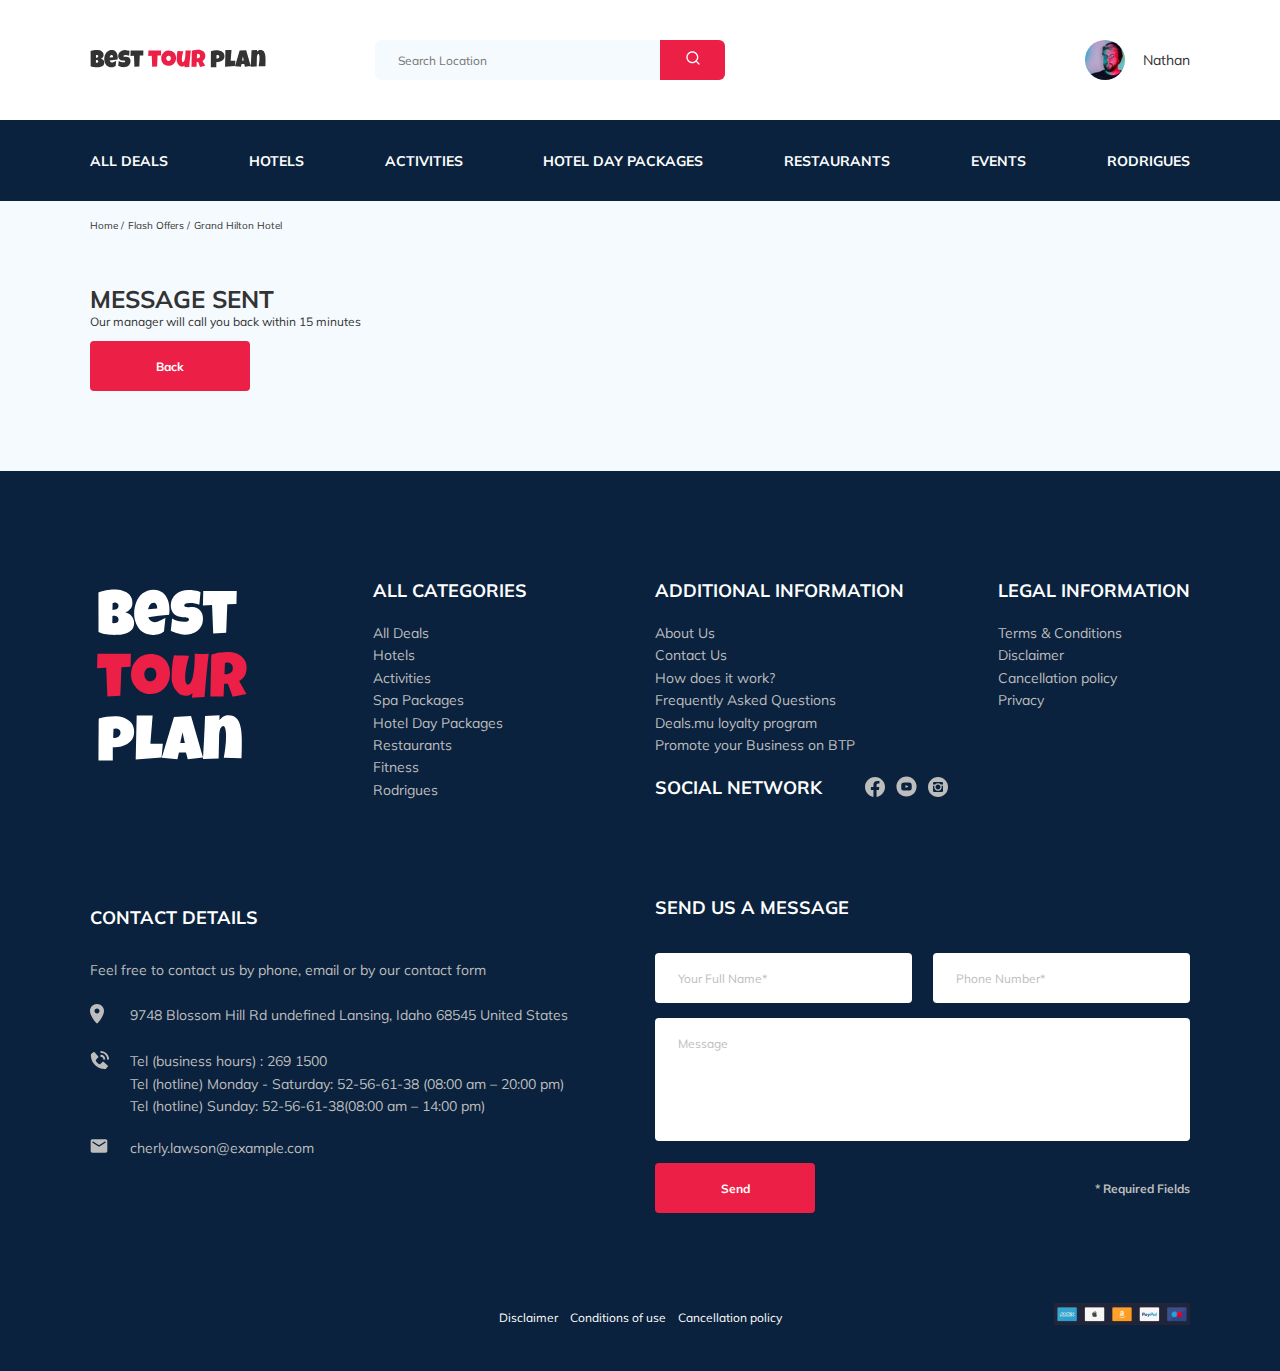
<file: thanksmessage.html>
<!DOCTYPE html>
<html lang="en">
  <head>
    <meta charset="UTF-8" />
    <meta name="viewport" content="width=device-width, initial-scale=1.0" />
    <title>Best Tour Plan - Hotel Booking</title>
    <link rel="shortcut icon" href="favicon.ico" type="image/x-icon" />
    <link rel="icon" href="favicon.ico" type="image/x-icon" />

    <link
      href="https://fonts.googleapis.com/css2?family=Muli:wght@400;700&family=Nunito:wght@400;700;800&display=swap"
      rel="stylesheet"
    />

    <!-- Nunito regular 400, bold 700 и  semiBold 600 -->
    <link
      href="https://fonts.googleapis.com/css2?family=Nunito:wght@400;600;700&display=swap"
      rel="stylesheet"
    />

    <!-- Muli regular 400, bold 700-->
    <link
      href="https://fonts.googleapis.com/css2?family=Muli:wght@400;700&display=swap"
      rel="stylesheet"
    />
    <link rel="stylesheet" href="css/swiper-bundle.min.css" />
    <link rel="stylesheet" href="css/style.css" />
  </head>

  <body>
    <header class="navbar navbar--mobile_fixed">
      <div class="container">
        <div class="navbar-top">
          <a href="index.html" class="logo">
            <img
              src="image/horizontal-logo.svg"
              alt="Logo: Best Tour Plan"
              class="logo__image"
            />
          </a>

          <form
            action="#"
            class="search navbar__search navbar__search--mobile--hidden"
          >
            <input
              type="text"
              class="search__input"
              placeholder="Search Location"
            />
            <button class="search__button">
              <img src="image/search.svg" alt="Icon: search" />
            </button>
          </form>

          <a href="#" class="user navbar__user navbar__user--mobile--hidden">
            <img
              src="image/user-avatar.jpg"
              alt="avatar: Nathan"
              class="user__avatar"
            />

            <span class="user__name">Nathan</span>
          </a>
          <!-- /.user -->
          <button class="menu-button navbar-top__menu-button">
            <span class="menu-button__line"></span>
            <span class="menu-button__line"></span>
            <span class="menu-button__line"></span>
          </button>
        </div>
        <!-- /.navbar-top -->
      </div>
      <!-- /.container -->
      <div class="navbar-bottom">
        <div class="container">
          <ul class="navbar-menu">
            <li class="navbar-menu__item navbar-menu__item--mobile--visible">
              <a
                href="#"
                class="user navbar__user navbar__user--mobile--visible"
              >
                <img
                  src="image/user-avatar.jpg"
                  alt="avatar: Nathan"
                  class="user__avatar"
                />

                <span class="user__name user__name--light">Nathan</span>
              </a>
            </li>
            <li class="navbar-menu__item navbar-menu__item--mobile--visible">
              <form
                action="#"
                class="search navbar__search navbar__search--mobile--visible"
              >
                <input
                  type="text"
                  class="search__input"
                  placeholder="Search Location"
                />
                <button class="search__button">
                  <img src="image/search.svg" alt="Icon: search" />
                </button>
              </form>
            </li>
            <li class="navbar-menu__item">
              <a href="#" class="navbar-menu__link">All Deals</a>
            </li>
            <li class="navbar-menu__item">
              <a href="#" class="navbar-menu__link">Hotels</a>
            </li>
            <li class="navbar-menu__item">
              <a href="#" class="navbar-menu__link">Activities</a>
            </li>
            <li class="navbar-menu__item">
              <a href="#" class="navbar-menu__link">Hotel Day Packages</a>
            </li>
            <li class="navbar-menu__item">
              <a href="#" class="navbar-menu__link">Restaurants</a>
            </li>
            <li class="navbar-menu__item">
              <a href="#" class="navbar-menu__link">Events</a>
            </li>
            <li class="navbar-menu__item">
              <a href="#" class="navbar-menu__link">Rodrigues</a>
            </li>
          </ul>
          <!-- /.navbar-menu -->
        </div>
        <!-- /.container -->
      </div>
      <!-- /.navbar-bottom -->
    </header>
    <nav class="breadcrumb">
      <div class="container">
        <ul class="breadcrumb-list">
          <li class="breadcrumb-list__item">
            <a href="#" class="breadcrumb-list__link">Home</a>
          </li>
          <li class="breadcrumb-list__item">
            <a href="#" class="breadcrumb-list__link">Flash Offers</a>
          </li>
          <li class="breadcrumb-list__item">
            Grand Hilton Hotel
          </li>
        </ul>
      </div>
      <!-- /.container -->
    </nav>
    <!-- /.breadcrumb -->
    <section class="hotel">
      <div class="container">
        <div class="hotel-info">
          <div class="hotel-info__text">
            <div class="hotel-wrapper">
              <h1 class="hotel-name hotel-info__name">Message sent</h1>
            </div>
            <!-- /.hotel-wrapper -->
            <p class="hotel-description hotel-info__description">
              Our manager will call you back within 15 minutes
            </p>
            <a href="index.html">
              <button class="button">
                Back
              </button>
            </a>
          </div>
          <!-- /.hotel-info__text -->
        </div>
        <!-- /.hotel-info -->
      </div>
      <!-- /.container -->
    </section>
    <footer class="footer">
      <div class="container">
        <div class="footer-wrapper">
          <a href="index.html" class="logo footer__logo">
            <img
              src="image/vertical-logo.svg"
              alt="Logo: Best Tour Plan"
              class="logo footer__logo"
            />
          </a>

          <div class="footer__list footer__categories">
            <h3 class="footer__title">ALL&nbsp;CATEGORIES</h3>
            <ul class="footer__ul">
              <li class="footer__item">
                <a href="#" class="footer__link">All Deals</a>
              </li>
              <li class="footer__item">
                <a href="#" class="footer__link">Hotels</a>
              </li>
              <li class="footer__item">
                <a href="#" class="footer__link">Activities</a>
              </li>
              <li class="footer__item">
                <a href="#" class="footer__link">Spa Packages</a>
              </li>
              <li class="footer__item">
                <a href="#" class="footer__link">Hotel Day Packages</a>
              </li>
              <li class="footer__item">
                <a href="#" class="footer__link">Restaurants</a>
              </li>
              <li class="footer__item">
                <a href="#" class="footer__link">Fitness</a>
              </li>
              <li class="footer__item">
                <a href="#" class="footer__link">Rodrigues</a>
              </li>
            </ul>
          </div>
          <!-- /.footer__list footer__categories-->
          <div class="footer__list footer__additional">
            <h3 class="footer__title">ADDITIONAL INFORMATION</h3>
            <ul class="footer__ul">
              <li class="footer__item">
                <a href="#" class="footer__link">About Us</a>
              </li>
              <li class="footer__item">
                <a href="#" class="footer__link">Contact Us</a>
              </li>
              <li class="footer__item">
                <a href="#" class="footer__link">How does it&nbsp;work?</a>
              </li>
              <li class="footer__item">
                <a href="#" class="footer__link">Frequently Asked Questions</a>
              </li>
              <li class="footer__item">
                <a href="#" class="footer__link">Deals.mu loyalty program</a>
              </li>
              <li class="footer__item">
                <a href="#" class="footer__link"
                  >Promote your Business on&nbsp;BTP</a
                >
              </li>
            </ul>
          </div>
          <!-- /.footer__list footer__additional-->
          <div class="footer__social-network">
            <h3 class="footer__title footer__title--inline">Social Network</h3>
            <div class="footer__social-links">
              <a href="#" class="footer__link"
                ><img src="image/facebook.svg" alt="icon: facebook"
              /></a>
              <a href="#" class="footer__link"
                ><img src="image/youtube.svg" alt="icon: youtube"
              /></a>
              <a href="#" class="footer__link"
                ><img
                  src="image/instagram.svg"
                  alt="icon: instagram"
                  class="footer__icon"
              /></a>
            </div>
            <!-- /.footer__social-links -->
          </div>
          <!-- /.footer__social-network" -->
          <div class="footer__list footer_legal">
            <h3 class="footer__title">LEGAL&nbsp;INFORMATION</h3>
            <ul class="footer__ul">
              <li class="footer__item">
                <a href="#" class="footer__link">Terms & Conditions</a>
              </li>
              <li class="footer__item">
                <a href="#" class="footer__link">Disclaimer</a>
              </li>
              <li class="footer__item">
                <a href="#" class="footer__link">Cancellation policy</a>
              </li>
              <li class="footer__item">
                <a href="#" class="footer__link">Privacy</a>
              </li>
            </ul>
          </div>
          <!-- /.footer__list footer_legal -->
          <div class="footer__contact-details">
            <h3 class="footer__title footer__title--mb3">Contact Details</h3>
            <p class="footer__text">
              Feel free to contact us by phone, email or by our contact form
            </p>
            <ul class="footer__ul">
              <li class="footer__item footer__item--mb2">
                <div class="footer__icon-wrapper">
                  <img
                    class="footer__icon"
                    src="image/map-marker.svg"
                    alt="icon: map"
                  />
                </div>
                9748 Blossom Hill Rd undefined Lansing, Idaho 68545 United
                States
              </li>
              <li class="footer__item footer__item--mb2">
                <div class="footer__icon-wrapper">
                  <img
                    class="footer__icon"
                    src="image/contact-phone-call.svg"
                    alt="icon: contact phone"
                  />
                </div>
                <span
                  >Tel (business hours) :
                  <a class="link footer__link" href="tel:2691500">269 1500</a>
                  <br />Tel (hotline) Monday - Saturday:
                  <a class="link footer__link" href="tel:52566138"
                    >52-56-61-38</a
                  >
                  (08:00 am – 20:00 pm) <br />Tel (hotline) Sunday:
                  <a class="link footer__link" href="tel:52566138"
                    >52-56-61-38</a
                  >(08:00 am – 14:00 pm) <br
                /></span>
              </li>
              <li class="footer__item footer__item--mb2">
                <div class="footer__icon-wrapper">
                  <img
                    class="footer__icon"
                    src="image/email.svg"
                    alt="icon: email"
                  />
                </div>
                <a
                  class="link footer__link"
                  href="mailto:cherly.lawson@example.com"
                  >cherly.lawson@example.com</a
                >
              </li>
            </ul>
          </div>
          <!-- /.footer__contact-details -->
          <div class="footer__contact-form">
            <h3 class="footer__title footer__title--mb34">Send us a message</h3>
            <form action="send.php" method="POST" class="footer__form form">
              <div class="footer__input-group">
                <input
                  type="text"
                  class="input footer__input"
                  placeholder="Your Full Name*"
                  name="name-footer"
                  required
                  minlength="2"
                />
              </div>
              <div class="footer__input-group">
                <input
                  type="text"
                  class="phone input footer__input"
                  placeholder="Phone Number*"
                  name="phone-footer"
                  required
                  minlength="16"
                />
              </div>

              <textarea
                class="message footer__message"
                placeholder="Message"
                name="message-footer"
              ></textarea>

              <div class="footer__button-list">
                <button class="button footer__button" type="submit">
                  Send
                </button>
                <span class="footer__info">* Required Fields</span>
              </div>
            </form>
            <!-- /.footer__form -->
          </div>
          <!-- /.footer__contact-form -->
          <div class="footer__bottom footer__bottom-block">
            <a href="#" class="footer__bottom-link">Disclaimer</a>
            <a href="#" class="footer__bottom-link">Conditions of use</a>
            <a href="#" class="footer__bottom-link">Cancellation policy</a>
          </div>
          <!-- /.footer__bottom -->
          <img
            src="image/footer-bottom.jpg"
            alt="footer-bottom"
            class="footer__bottom-image footer__bottom-block"
          />
        </div>
        <!-- /.footer-wrapper -->
      </div>
      <!-- /.container -->
    </footer>
    <!-- /.footer -->
    <script src="js/main.js"></script>
  </body>
</html>
</file>
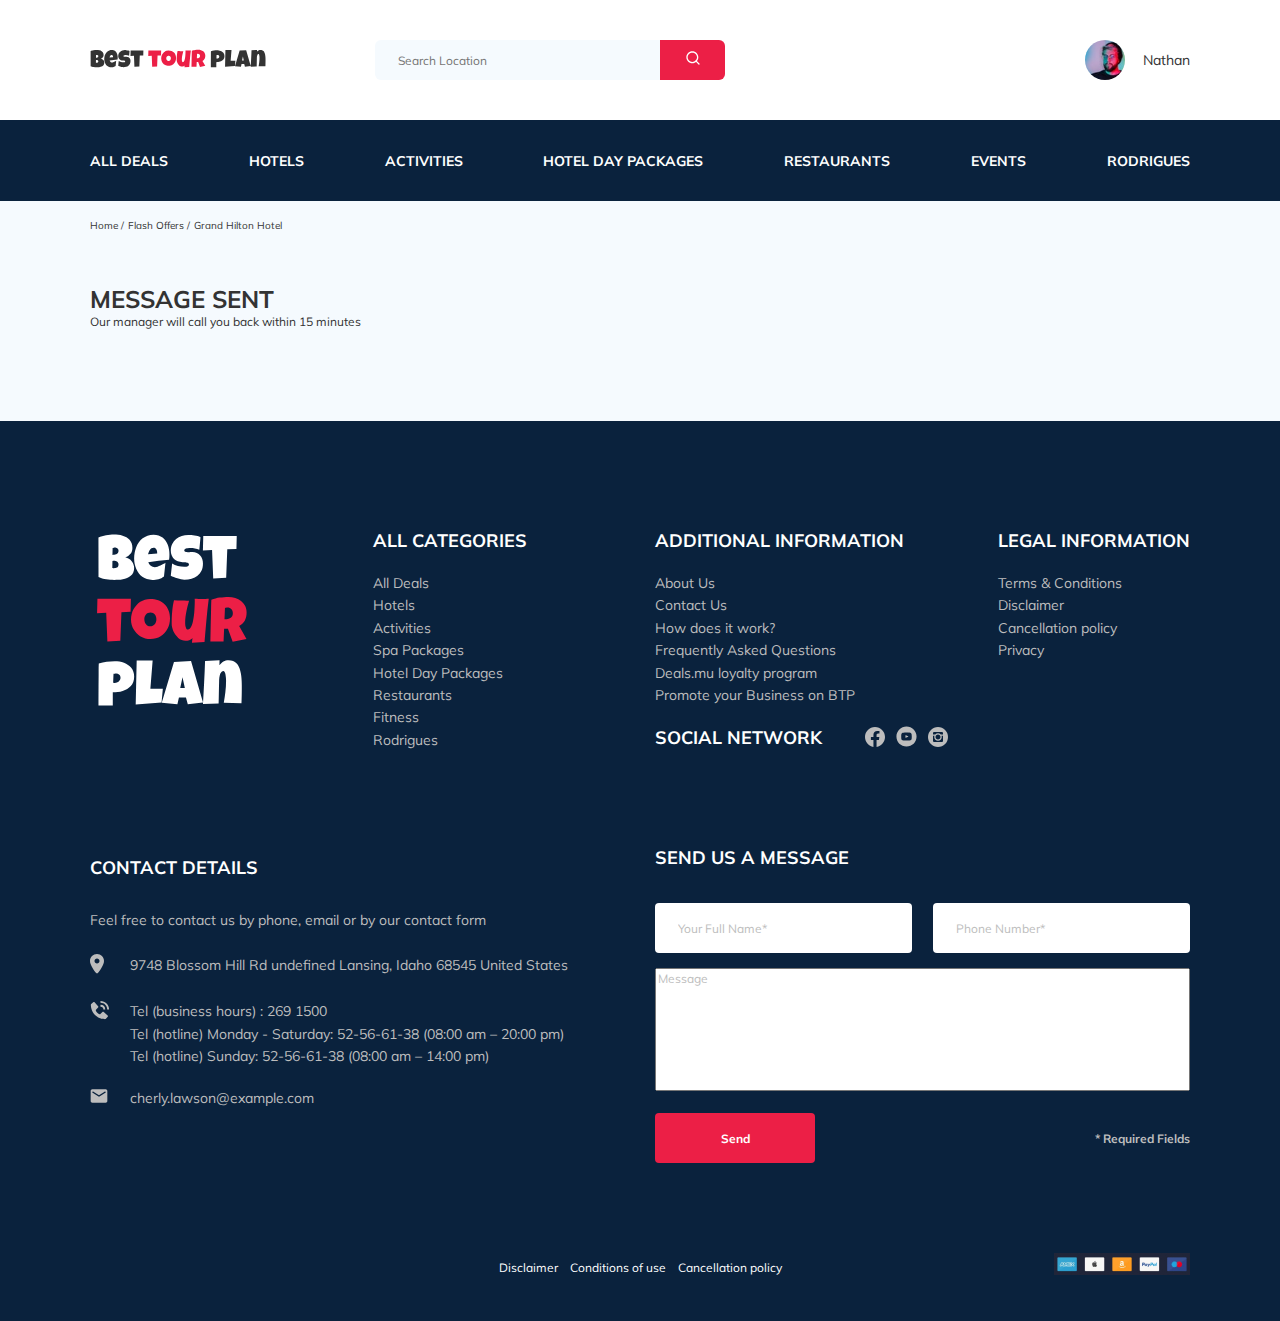
<file: thankyou.html>
<!DOCTYPE html>
<html lang="en">
  <head>
    <meta charset="UTF-8" />
    <meta name="viewport" content="width=device-width, initial-scale=1.0" />
    <title>Best Tour Plan - Hotel Booking</title>

    <link
      href="https://fonts.googleapis.com/css2?family=Muli:wght@400;700&family=Nunito:wght@400;700;800&display=swap"
      rel="stylesheet"
    />

    <!-- Nunito regular 400, bold 700 и  semiBold 600 -->
    <link
      href="https://fonts.googleapis.com/css2?family=Nunito:wght@400;600;700&display=swap"
      rel="stylesheet"
    />

    <!-- Muli regular 400, bold 700-->
    <link
      href="https://fonts.googleapis.com/css2?family=Muli:wght@400;700&display=swap"
      rel="stylesheet"
    />
    <!-- Muli и Nonito -  отдельно
      
      <link
      href="https://fonts.googleapis.com/css2?family=Muli:wght@400;700&display=swap"
      rel="stylesheet"
    />
    <link
      href="https://fonts.googleapis.com/css2?family=Nunito:wght@400;700;800&display=swap"
      rel="stylesheet"
    /> -->
    <link rel="stylesheet" href="css/swiper-bundle.min.css" />
    <link rel="stylesheet" href="css/style.css" />
  </head>

  <body>
    <header class="navbar navbar--mobile_fixed">
      <div class="container">
        <div class="navbar-top">
          <a href="#" class="logo">
            <img
              src="image/horizontal-logo.svg"
              alt="Logo: Best Tour Plan"
              class="logo__image"
            />
          </a>

          <form
            action="#"
            class="search navbar__search navbar__search--mobile--hidden"
          >
            <input
              type="text"
              class="search__input"
              placeholder="Search Location"
            />
            <button class="search__button">
              <img src="image/search.svg" alt="Icon: search" />
            </button>
          </form>

          <a href="#" class="user navbar__user navbar__user--mobile--hidden">
            <img
              src="image/user-avatar.jpg"
              alt="avatar: Nathan"
              class="user__avatar"
            />

            <span class="user__name">Nathan</span>
          </a>
          <!-- /.user -->
          <button class="menu-button navbar-top__menu-button">
            <span class="menu-button__line"></span>
            <span class="menu-button__line"></span>
            <span class="menu-button__line"></span>
          </button>
        </div>
        <!-- /.navbar-top -->
      </div>
      <!-- /.container -->
      <div class="navbar-bottom">
        <div class="container">
          <ul class="navbar-menu">
            <li class="navbar-menu__item navbar-menu__item--mobile--visible">
              <a
                href="#"
                class="user navbar__user navbar__user--mobile--visible"
              >
                <img
                  src="image/user-avatar.jpg"
                  alt="avatar: Nathan"
                  class="user__avatar"
                />

                <span class="user__name user__name--light">Nathan</span>
              </a>
            </li>
            <li class="navbar-menu__item navbar-menu__item--mobile--visible">
              <form
                action="#"
                class="search navbar__search navbar__search--mobile--visible"
              >
                <input
                  type="text"
                  class="search__input"
                  placeholder="Search Location"
                />
                <button class="search__button">
                  <img src="image/search.svg" alt="Icon: search" />
                </button>
              </form>
            </li>
            <li class="navbar-menu__item">
              <a href="#" class="navbar-menu__link">All Deals</a>
            </li>
            <li class="navbar-menu__item">
              <a href="#" class="navbar-menu__link">Hotels</a>
            </li>
            <li class="navbar-menu__item">
              <a href="#" class="navbar-menu__link">Activities</a>
            </li>
            <li class="navbar-menu__item">
              <a href="#" class="navbar-menu__link">Hotel Day Packages</a>
            </li>
            <li class="navbar-menu__item">
              <a href="#" class="navbar-menu__link">Restaurants</a>
            </li>
            <li class="navbar-menu__item">
              <a href="#" class="navbar-menu__link">Events</a>
            </li>
            <li class="navbar-menu__item">
              <a href="#" class="navbar-menu__link">Rodrigues</a>
            </li>
          </ul>
          <!-- /.navbar-menu -->
        </div>
        <!-- /.container -->
      </div>
      <!-- /.navbar-bottom -->
    </header>
    <nav class="breadcrumb">
      <div class="container">
        <ul class="breadcrumb-list">
          <li class="breadcrumb-list__item">
            <a href="#" class="breadcrumb-list__link">Home</a>
          </li>
          <li class="breadcrumb-list__item">
            <a href="#" class="breadcrumb-list__link">Flash Offers</a>
          </li>
          <li class="breadcrumb-list__item">
            Grand Hilton Hotel
          </li>
        </ul>
      </div>
      <!-- /.container -->
    </nav>
    <!-- /.breadcrumb -->
    <section class="hotel">
      <div class="container">
        <div class="hotel-info">
          <div class="hotel-info__text">
            <div class="hotel-wrapper">
              <h1 class="hotel-name hotel-info__name">Message sent</h1>
            </div>
            <!-- /.hotel-wrapper -->
            <p class="hotel-description hotel-info__description">
              Our manager will call you back within 15 minutes
            </p>
          </div>
          <!-- /.hotel-info__text -->
        </div>
        <!-- /.hotel-info -->
      </div>
      <!-- /.container -->
    </section>
    <footer class="footer">
      <div class="container">
        <div class="footer-wrapper">
          <img
            src="image/vertical-logo.svg"
            alt="Logo: Best Tour Plan"
            class="logo footer__logo"
          />
          <div class="footer__list footer__categories">
            <h3 class="footer__title">ALL&nbsp;CATEGORIES</h3>
            <ul class="footer__ul">
              <li class="footer__item">
                <a href="#" class="footer__link">All Deals</a>
              </li>
              <li class="footer__item">
                <a href="#" class="footer__link">Hotels</a>
              </li>
              <li class="footer__item">
                <a href="#" class="footer__link">Activities</a>
              </li>
              <li class="footer__item">
                <a href="#" class="footer__link">Spa Packages</a>
              </li>
              <li class="footer__item">
                <a href="#" class="footer__link">Hotel Day Packages</a>
              </li>
              <li class="footer__item">
                <a href="#" class="footer__link">Restaurants</a>
              </li>
              <li class="footer__item">
                <a href="#" class="footer__link">Fitness</a>
              </li>
              <li class="footer__item">
                <a href="#" class="footer__link">Rodrigues</a>
              </li>
            </ul>
          </div>
          <!-- /.footer__list footer__categories-->
          <div class="footer__list footer__additional">
            <h3 class="footer__title">ADDITIONAL INFORMATION</h3>
            <ul class="footer__ul">
              <li class="footer__item">
                <a href="#" class="footer__link">About Us</a>
              </li>
              <li class="footer__item">
                <a href="#" class="footer__link">Contact Us</a>
              </li>
              <li class="footer__item">
                <a href="#" class="footer__link">How does it&nbsp;work?</a>
              </li>
              <li class="footer__item">
                <a href="#" class="footer__link">Frequently Asked Questions</a>
              </li>
              <li class="footer__item">
                <a href="#" class="footer__link">Deals.mu loyalty program</a>
              </li>
              <li class="footer__item">
                <a href="#" class="footer__link"
                  >Promote your Business on&nbsp;BTP</a
                >
              </li>
            </ul>
          </div>
          <!-- /.footer__list footer__additional-->
          <div class="footer__social-network">
            <h3 class="footer__title footer__title--inline">Social Network</h3>
            <div class="footer__social-links">
              <a href="#" class="footer__link"
                ><img src="image/facebook.svg" alt="icon: facebook"
              /></a>
              <a href="#" class="footer__link"
                ><img src="image/youtube.svg" alt="icon: youtube"
              /></a>
              <a href="#" class="footer__link"
                ><img
                  src="image/instagram.svg"
                  alt="icon: instagram"
                  class="footer__icon"
              /></a>
            </div>
            <!-- /.footer__social-links -->
          </div>
          <!-- /.footer__social-network" -->
          <div class="footer__list footer_legal">
            <h3 class="footer__title">LEGAL&nbsp;INFORMATION</h3>
            <ul class="footer__ul">
              <li class="footer__item">
                <a href="#" class="footer__link">Terms & Conditions</a>
              </li>
              <li class="footer__item">
                <a href="#" class="footer__link">Disclaimer</a>
              </li>
              <li class="footer__item">
                <a href="#" class="footer__link">Cancellation policy</a>
              </li>
              <li class="footer__item">
                <a href="#" class="footer__link">Privacy</a>
              </li>
            </ul>
          </div>
          <!-- /.footer__list footer_legal -->
          <div class="footer__contact-details">
            <h3 class="footer__title footer__title--mb3">Contact Details</h3>
            <p class="footer__text">
              Feel free to contact us by phone, email or by our contact form
            </p>
            <ul class="footer__ul">
              <li class="footer__item footer__item--mb2">
                <div class="footer__icon-wrapper">
                  <img
                    class="footer__icon"
                    src="image/map-marker.svg"
                    alt="icon: map"
                  />
                </div>
                9748 Blossom Hill Rd undefined Lansing, Idaho 68545 United
                States
              </li>
              <li class="footer__item footer__item--mb2">
                <div class="footer__icon-wrapper">
                  <img
                    class="footer__icon"
                    src="image/contact-phone-call.svg"
                    alt="icon: contact phone"
                  />
                </div>
                Tel (business hours) : 269 1500 <br />
                Tel (hotline) Monday - Saturday: 52-56-61-38 (08:00 am – 20:00
                pm) <br />
                Tel (hotline) Sunday: 52-56-61-38 (08:00 am – 14:00 pm) <br />
              </li>
              <li class="footer__item footer__item--mb2">
                <div class="footer__icon-wrapper">
                  <img
                    class="footer__icon"
                    src="image/email.svg"
                    alt="icon: email"
                  />
                </div>
                cherly.lawson@example.com
              </li>
            </ul>
          </div>
          <!-- /.footer__contact-details -->
          <div class="footer__contact-form">
            <h3 class="footer__title footer__title--mb34">Send us a message</h3>
            <form action="send.php" method="POST" class="footer__form">
              <input
                type="text"
                class="input footer__input"
                placeholder="Your Full Name*"
                name="name"
              />
              <input
                type="text"
                class="input footer__input"
                placeholder="Phone Number*"
                name="phone"
              />
              <textarea
                cols="30"
                rows="10"
                class="footer__message"
                placeholder="Message"
                name="message"
              ></textarea>

              <div class="footer__button-list">
                <button class="button footer__button" type="submit">
                  Send
                </button>
                <span class="footer__info">* Required Fields</span>
              </div>
            </form>
            <!-- /.footer__form -->
          </div>
          <!-- /.footer__contact-form -->
          <div class="footer__bottom">
            <a href="#" class="footer__bottom-link">Disclaimer</a>
            <a href="#" class="footer__bottom-link">Conditions of use</a>
            <a href="#" class="footer__bottom-link">Cancellation policy</a>
          </div>
          <!-- /.footer__bottom -->
          <img
            src="image/footer-bottom.jpg"
            alt="footer-bottom"
            class="footer__bottom-image"
          />
        </div>
        <!-- /.footer-wrapper -->
      </div>
      <!-- /.container -->
    </footer>
    <!-- /.footer -->
    <script src="js/swiper-bundle.min.js"></script>
    <script src="js/main.js"></script>
  </body>
</html>
</file>
<file: css/style.css>
*{box-sizing:border-box}body{font-family:'Muli', sans-serif;color:#333;background-color:#F5FAFE}.container{max-width:1100px;margin:auto}img{max-width:100%}.input{background-color:#fff;border-radius:4px;border:none;padding:0 23px;height:50px}.input.invalid{display:flex;flex-direction:column;position:relative;font-size:14px;margin-top:0}.message{max-width:539px;max-height:123px;background-color:#fff;border-radius:4px;border:none;padding:18px 23px;resize:none;outline:0}.button{min-width:160px;min-height:50px;padding:18px 0 17px;font-style:normal;font-weight:bold;font-size:12px;line-height:15px;color:#fff;background:#EC1F46;border-radius:4px;border:none;cursor:pointer;outline:0}.invalid{color:#EC1F46;position:absolute;font-size:12px}button:focus,input:focus,textarea:focus{outline:none}/*! normalize.css v8.0.1 | MIT License | github.com/necolas/normalize.css */html{line-height:1.15;-webkit-text-size-adjust:100%}body{margin:0}main{display:block}h1{font-size:2em;margin:0.67em 0}hr{box-sizing:content-box;height:0;overflow:visible}pre{font-family:monospace, monospace;font-size:1em}a{background-color:transparent}abbr[title]{border-bottom:none;text-decoration:underline;text-decoration:underline dotted}b,strong{font-weight:bolder}code,kbd,samp{font-family:monospace, monospace;font-size:1em}small{font-size:80%}sub,sup{font-size:75%;line-height:0;position:relative;vertical-align:baseline}sub{bottom:-0.25em}sup{top:-0.5em}img{border-style:none}button,input,optgroup,select,textarea{font-family:inherit;font-size:100%;line-height:1.15;margin:0}button,input{overflow:visible}button,select{text-transform:none}button,[type="button"],[type="reset"],[type="submit"]{-webkit-appearance:button}button::-moz-focus-inner,[type="button"]::-moz-focus-inner,[type="reset"]::-moz-focus-inner,[type="submit"]::-moz-focus-inner{border-style:none;padding:0}button:-moz-focusring,[type="button"]:-moz-focusring,[type="reset"]:-moz-focusring,[type="submit"]:-moz-focusring{outline:1px dotted ButtonText}fieldset{padding:0.35em 0.75em 0.625em}legend{box-sizing:border-box;color:inherit;display:table;max-width:100%;padding:0;white-space:normal}progress{vertical-align:baseline}textarea{overflow:auto}[type="checkbox"],[type="radio"]{box-sizing:border-box;padding:0}[type="number"]::-webkit-inner-spin-button,[type="number"]::-webkit-outer-spin-button{height:auto}[type="search"]{-webkit-appearance:textfield;outline-offset:-2px}[type="search"]::-webkit-search-decoration{-webkit-appearance:none}::-webkit-file-upload-button{-webkit-appearance:button;font:inherit}details{display:block}summary{display:list-item}template{display:none}[hidden]{display:none}.navbar{background-color:#ffffff}.navbar-top{display:flex;align-items:center;justify-content:space-between;padding-top:40px;padding-bottom:40px}.navbar-top__menu-button{display:none}.navbar__search{margin-right:auto;margin-left:108px}.navbar-bottom{background-color:#0A223D}.navbar-menu{list-style-type:none;text-decoration:none;margin:0;padding:31px 0;display:flex;align-items:center;justify-content:space-between;color:#fff}.navbar-menu__link{text-decoration:none;color:inherit;font-size:14px;line-height:18px;text-transform:uppercase;font-weight:bold}.navbar-menu__item--mobile--visible{display:none}.logo{width:177px}.search{display:flex;position:relative;overflow:hidden;border-radius:6px;height:40px}.search__input{width:350px;height:100%;padding-left:23px;padding-right:75px;background:#F5FAFE;border:none;font-size:12px;line-height:15px;color:#333}.search__button{position:absolute;top:0;right:0;width:65px;height:100%;border:none;background-color:#EC1F46;outline:0}.user{display:flex;align-items:center;text-decoration:none}.user__avatar{width:40px;height:40px;object-fit:cover;border-radius:50%}.user__name{margin-left:18px;font-size:14px;line-height:18px;color:#333}.navbar__user--mobile--visible,.navbar__search--mobile--visible{display:none}.breadcrumb-list{display:flex;align-items:center;padding:18px 0 19px 0;margin:0;list-style:none}.breadcrumb-list__item{font-weight:normal;font-size:10px;line-height:13px}.breadcrumb-list__item:not(:last-child)::after{content:'/';margin-right:4px}.breadcrumb-list__link{text-decoration:none;color:inherit}.hotel{padding-top:23px;padding-bottom:70px}.hotel-info{position:relative;display:flex;align-items:center;justify-content:space-between;padding-bottom:10px}.hotel-info__offer{margin-left:12px;margin-top:10px}.hotel-info__name{margin-top:4px;margin-bottom:0;text-transform:uppercase}.hotel-info__description{margin-top:0}.hotel-name{font-size:24px;line-height:30px;font-weight:bold;padding-top:6px}.hotel-wrapper{display:flex;flex-wrap:wrap;align-items:center}.hotel-description{font-size:12px;line-height:15px}.hotel-grid{display:flex;justify-content:space-between}.hotel-right{display:flex;flex-direction:column;justify-content:space-between}.hotel-slider{width:728px;height:450px;margin-left:0}.hotel-slider__item{width:100%;height:100%;position:relative;border-radius:8px;overflow:hidden}.hotel-slider__item::after{content:'';position:absolute;width:100%;height:100%;top:0;left:0;right:0;bottom:0;background:linear-gradient(180deg, rgba(0,122,223,0.48) 0%, rgba(255,255,255,0.128) 100%);z-index:10}.hotel-slider__button{position:absolute;top:50%;transform:translateY(-50%);margin-top:-15px;z-index:99;width:30px;height:30px;border:none;cursor:pointer;background-repeat:no-repeat;background-position:center;background-color:transparent;outline:0}.hotel-slider__button--next{right:18px;background-image:url(../image/arrow-next.svg)}.hotel-slider__button--prev{left:18px;background-image:url(../image/arrow-prev.svg)}.stars{position:absolute;flex-basis:100%;top:-10%}.offer{font-size:10px;line-height:13px;padding:4px 9px;background-color:#EC1F46;border-radius:3px;color:#fff}.rating{max-width:65px;min-height:45px;text-align:center;background-color:#EC1F46;color:#fff;border-radius:4px;margin-bottom:10px}.rating__text{font-size:8px;line-height:10px}.rating__counter{font-size:14px;line-height:18px}.booking{width:350px;min-height:210px;border-radius:8px;padding:27px;background-color:#0A223D;color:#fff;font-family:Nunito;font-style:normal}.booking__info{display:flex;justify-content:space-between;margin-bottom:5px}.booking__price{display:flex;flex-direction:column}.booking__start{font-weight:normal;font-size:10px;line-height:14px}.booking__pricetag{font-style:normal;font-weight:800;font-size:24px;line-height:33px}.booking__per-room{font-style:normal;font-weight:normal;font-size:12px;line-height:16px}.booking__room{margin-top:4px}.booking__text{display:flex;align-items:center;justify-content:space-between;margin-bottom:8px;font-weight:normal;font-size:12px;line-height:16px}.booking__description{margin-left:9px}.booking__call-center{display:flex;justify-content:space-between;align-items:center;margin-bottom:17px}.booking__heading{font-style:normal;font-weight:600;font-size:18px;line-height:25px}.booking__number{display:flex;align-items:center;justify-content:space-between;font-style:normal;font-weight:600;font-size:18px;line-height:25px;color:inherit;text-decoration:none}.booking__num{margin-left:8px}.booking__button{width:100%;min-height:45px;font-style:normal;font-weight:600;font-size:14px;line-height:19px;border-radius:4px;background-color:#EC1F46;border:none;color:#fff;cursor:pointer;padding:13px 0}.map{width:347px;height:213px;background-color:#F5FAFE;border-radius:10px;overflow:hidden;border-style:none}.gm-style .gm-style-mtc label,.gm-style .gm-style-mtc div{font-weight:400}.gm-style .gm-style-cc span,.gm-style .gm-style-cc a,.gm-style .gm-style-mtc div{font-size:10px}.gm-style{font:400 11px sans-serif;text-decoration:none}.gm-style img{max-width:none}.newsletter{position:relative;padding:98px 0 87px 0;background-image:url(../image/newsletter-bg.jpg);background-repeat:no-repeat;background-size:cover;background-position:center}.newsletter:before{content:'';position:absolute;top:0;left:0;right:0;bottom:0;width:100%;height:100%;background-color:rgba(10,34,61,0.8)}.newsletter-wrapper{position:relative;display:flex;align-items:center;justify-content:space-between;margin:auto;max-width:731px}.newsletter-title{color:#fff;font-style:normal;font-weight:300;font-size:24px;line-height:30px;margin-top:0;margin-bottom:0;max-width:242px;display:flex;flex-direction:column;flex-shrink:0}.newsletter-title__strong{display:block;font-style:normal;font-weight:600;font-size:36px;line-height:45px;text-transform:uppercase}.subscribe{position:relative;width:350px;height:55px}.subscribe__input{position:absolute;width:100%;border-radius:4px;height:100%;border:none;padding-left:33px;padding-right:75px;font-style:normal;font-weight:300;font-size:14px;line-height:18px}.subscribe__input::placeholder{color:#BDBDBD}.subscribe__button{position:absolute;min-width:65px;right:0;top:0;height:100%;border:none;background-color:#EC1F46;color:#fff;outline:0;border-radius:0 4px 4px 0;cursor:pointer;font-weight:bold;font-size:12px;line-height:15px}.reviews{padding:40px 0 70px 0}.reviews__title{max-width:606px;flex-shrink:0;margin:auto;margin-bottom:70px;font-style:normal;font-weight:bold;font-size:30px;line-height:38px;text-align:center;text-transform:uppercase}.reviews-slider__item{display:flex;flex-direction:column;align-items:center;max-width:731px;margin:auto;margin-top:45px;margin-bottom:0;background-color:#fff;border-radius:8px;padding:0 62px 30px;position:relative}.reviews-slider__item:before{content:'';width:70px;height:47px;background-image:url(../image/quote-left.svg);background-repeat:no-repeat;position:absolute;left:62px;top:13px}.reviews-slider__item:after{content:'';width:70px;height:47px;background-image:url(../image/quote-right.svg);background-repeat:no-repeat;position:absolute;right:60px;top:118px}.reviews-slider__button{position:absolute;top:50%;transform:translateY(-50%);width:30px;height:30px;background-repeat:no-repeat;background-size:10px;background-position:center;border:none;background-color:transparent;cursor:pointer;z-index:99;outline:0}.reviews-slider__button--prev{background-image:url(../image/arrow-prev-secondary.svg);left:0}.reviews-slider__button--next{background-image:url(../image/arrow-next-secondary.svg);right:0}.reviews-slider__profile{display:flex;flex-direction:column;align-items:center;margin-bottom:30px;margin-top:-45px}.reviews-slider__avatar{width:90px;height:90px;border-radius:50%;object-fit:cover;margin-bottom:9px}.reviews-slider__username{font-style:normal;font-weight:bold;font-size:12px;line-height:15px;color:#EC1F46;margin-bottom:10px;margin-top:0}.reviews-slider__date{font-style:normal;font-weight:normal;font-size:10px;line-height:13px;margin-bottom:4px;color:#000000}.reviews-slider__rating{width:48px;display:flex;align-items:center;justify-content:space-between}.reviews-slider__text{font-style:normal;font-weight:normal;font-size:12px;line-height:160%;text-align:justify;margin:auto;max-width:537px}.activities{padding:60px 0 98px 0}.activities__title{font-style:normal;font-weight:bold;font-size:24px;line-height:30px;text-transform:uppercase;padding-bottom:57px;margin:0}.activities-wrapper{display:flex;justify-content:space-between}.card{position:relative;display:flex;flex-direction:column;align-items:flex-start;width:255px;height:255px;border-radius:6px;overflow:hidden;padding:24px 26px}.card:before{content:'';position:absolute;top:0;left:0;right:0;bottom:0;background:linear-gradient(179.83deg, rgba(196,196,196,0) 35.34%, #0A223D 99.85%);z-index:-1}.card__image{position:absolute;top:0;left:0;right:0;bottom:0;object-fit:cover;z-index:-2;width:100%;height:100%}.card__title{margin-top:auto;color:#fff;margin-bottom:18px;font-style:normal;font-weight:bold;font-size:16px;line-height:20px}.card__button{font-family:Nunito;font-style:normal;font-weight:600;font-size:12px;line-height:16px;background-color:#EC1F46;color:#fff;padding:7px 22px 7px 21px;border:none;border-radius:4px;cursor:pointer;outline:0}.footer{background-color:#0A223D;color:#fff;padding-top:108px;padding-bottom:46px}.footer-wrapper{display:grid;grid-template-columns:repeat(4, minmax(min-content, 1fr));grid-gap:20px 30px;grid-auto-rows:minmax(40px, min-content);align-items:start}.footer__logo{width:164px;height:172px;grid-row:1 / 2;align-self:center;margin-top:5px}.footer__legal{background-color:#fff}.footer__categories{grid-row:1 / 4}.footer__social-links{display:flex;align-items:center;min-width:83px;justify-content:space-between}.footer__social-network{display:flex;align-items:start;grid-row:2 / 4;grid-column:span 2}.footer_legal{margin-left:auto}.footer__contact-details{grid-column:span 2}.footer__contact-form{grid-column:span 2;margin-bottom:52px}.footer__button-list{width:100%;display:flex;justify-content:space-between;align-items:center}.footer__form{display:flex;flex-wrap:wrap;align-items:center;justify-content:space-between}.footer__input{flex-basis:48%;font-style:normal;font-weight:normal;font-size:12px;line-height:15px}.footer__ul{padding:0;margin:0;list-style:none}.footer__item{display:flex;align-items:flex-start;font-style:normal;font-weight:normal;font-size:14px;line-height:160%;color:#BDBDBD}.footer__item--mb2{margin-bottom:20px}.footer__title{font-style:normal;font-weight:bold;font-size:18px;line-height:23px;margin:0 0 20px 0;text-transform:uppercase}.footer__title--inline{margin:0 43px 0 0}.footer__title--mb34{margin-bottom:34px}.footer__title--mb3{margin-bottom:30px;padding-top:10px}.footer__icon-wrapper{min-width:40px}.footer__text{font-style:normal;font-weight:normal;font-size:14px;line-height:160%;color:#BDBDBD;margin-bottom:22px}.footer__link{text-decoration:none;color:inherit}.footer__input{width:100%}.footer__input-group{flex-basis:48%;font-style:normal;font-weight:normal;font-size:12px;line-height:15px;margin-bottom:0}.footer__input::placeholder{color:#BDBDBD}.footer__message{max-width:539px;height:123px;flex-basis:100%;resize:none;margin-bottom:22px;margin-top:15px;font-style:normal;font-weight:normal;font-size:12px;line-height:15px}.footer__message::placeholder{color:#BDBDBD}.footer__info{font-style:normal;font-weight:bold;font-size:12px;line-height:15px;color:#BDBDBD}.footer__bottom{grid-column:2 / 4;align-self:end;justify-self:center;width:283px;display:flex;justify-content:space-between}.footer__bottom-link{font-style:normal;font-weight:normal;font-size:12px;line-height:15px;color:#fff;text-decoration:none;cursor:pointer}.footer__bottom-image{width:136px;height:22px;align-self:end;justify-self:end}.footer__bottom__button{outline:0}.modal__overlay{position:fixed;left:0;top:0;right:0;bottom:0;background-color:rgba(0,143,223,0.39);z-index:100;visibility:hidden;opacity:0;transition:opacity 0.2s}.modal__overlay--visible{visibility:visible;opacity:1}.modal__dialog{position:fixed;max-width:478px;top:50%;left:50%;padding:33px 88px;background-color:#0A223D;transform:translate(-50%, -50%);border-radius:8px;color:#fff;z-index:101;visibility:hidden;opacity:0;transition:opacity 0.2s}.modal__dialog--visible{visibility:visible;opacity:1;width:100%}.modal__close{position:absolute;top:17px;right:18px;text-decoration:none;cursor:pointer}.modal__input::placeholder,.modal__message::placeholder{color:#BDBDBD}.modal__title{font-style:normal;font-weight:bold;font-size:18px;line-height:23px;margin-top:0;margin-bottom:15px;text-transform:uppercase;text-align:center}.modal__input{width:100%;font-weight:normal;font-size:12px;line-height:15px}.modal__input:focus{outline:none}.modal__message{width:100%;min-height:123px;font-weight:normal;font-size:12px;line-height:15px}.modal__button{margin-top:15px}.modal__info{font-style:normal;font-weight:bold;font-size:12px;line-height:15px;color:#BDBDBD}.modal__button-list{width:100%;display:flex;justify-content:space-between;align-items:center}.modal__input-group{margin-bottom:15px}@media (max-width: 1200px){.container{max-width:960px}.slider{width:590px}.hotel-slider{width:590px}.hotel-slider::after{border-radius:8px}.hotel-slider__image{width:100%;height:100%;object-fit:cover;border-radius:8px}.card{width:230px;height:230px}.footer__input-group{flex-basis:47%}.modal__input-group{width:100%}.modal__button-list{display:flex;flex-direction:column;align-items:start}.modal__info{order:-1;margin-bottom:10px;margin-top:15px}.modal__button{margin-top:0}.modal__input-group{width:100%}.modal__dialog--visible{width:100%}}@media (max-width: 992px){.navbar__search{max-width:320px;padding-left:0}.footer{padding-top:73px;padding-bottom:33px}.container,.newsletter-wrapper{max-width:700px}.logo{width:132px}.navbar-top{padding-top:30px;padding-bottom:30px}.navbar__search{margin-left:auto}.navbar-menu{padding-top:22px;padding-bottom:22px}.navbar-menu__link{font-size:12px;line-height:15px}.hotel{padding-bottom:58px}.hotel-grid{flex-direction:column}.hotel__slider{margin-bottom:30px}.hotel-right{flex-direction:row}.hotel-slider{width:100%}.booking{width:340px}.map{width:340px}.search__input{width:340px}.reviews{padding-bottom:60px}.reviews-slider__item{max-width:579px}.reviews-slider__item:after,.reviews-slider__item:before{display:none}.subscribe__button{font-size:12px;line-height:15px}.subscribe__title{font-size:30px}.activities{padding-bottom:46px}.activities-wrapper{flex-wrap:wrap}.activities__card{margin-bottom:20px}.activities__title{margin-bottom:0;margin-top:0}.card{width:339px;height:255px}.card__title{font-weight:bold;font-size:16px;line-height:20px}.newsletter-wrapper{display:flex;align-items:start}.newsletter-title{align-items:flex-start}.newsletter-title__subscribe{display:flex;flex-direction:column;justify-content:start}.reviews-slider__profile{margin-top:-30px}.reviews-slider__item{margin-top:30px}.reviews__title{margin-bottom:50px}.footer-wrapper{grid-gap:20px 20px}.footer__logo{grid-row:1 / 2;margin-bottom:19px;width:104px;height:120px}.footer__social-network{grid-row:1 / 2;grid-column:2 / 5;align-self:center}.footer__categories{grid-row:2 / 3;margin-right:30px;margin-bottom:41px}.footer__additional{grid-column:2 / 4;margin-left:10px}.footer__contact-details{grid-row:3;grid-column:span 4}.footer__contact-form{max-width:539px;grid-row:4;grid-column:span 4;margin-bottom:50px}.footer__bottom{grid-column:1 / 3;justify-self:start;align-self:start}.footer__bottom-link{align-self:start}.footer__bottom-image{grid-column:4;align-self:start;margin-left:auto;margin-top:-10px}.footer__title--mb3{margin-bottom:20px;padding-top:0}.footer__title--mb34{margin-top:20px}.modal__info{margin-top:15px}}@media (max-width: 870px){.footer_legal{margin-left:0}}@media (max-width: 767px){.body{padding-top:78px}.breadcrumb{padding-top:78px}.container{max-width:576px;width:92%}.navbar--mobile_fixed{position:fixed;left:0;top:0;right:0;z-index:99}.navbar__user--mobile--hidden,.navbar__search--mobile--hidden{display:none}.navbar__user--mobile--visible,.navbar__search--mobile--visible{display:flex}.navbar__user{flex-direction:column;justify-content:center}.navbar__user--mobile--visible{margin-bottom:7px}.navbar-bottom{display:none;position:fixed;left:0;right:0;bottom:0;top:78px;padding-top:30px}.navbar-bottom--visible{display:block;padding-bottom:69px}.navbar-menu{flex-direction:column;padding:0}.navbar-menu__item{padding-bottom:20px}.navbar-menu__item--mobile--visible{display:block}.navbar__search--mobile--visible{max-width:245px;margin-bottom:19px}.menu-button{display:flex;width:16px;height:11px;padding:0;align-items:center;justify-content:space-between;flex-direction:column;border:none;background-color:#fff;cursor:pointer;outline:0}.menu-button__line{width:16px;height:1px;background-color:#333}.user__name--light{color:#fff;margin-left:0;margin-top:10px}.stars{flex-basis:auto}.hotel-name{flex-basis:100%}.hotel-wrapper{justify-content:space-between}.hotel-info__text{width:100%}.hotel-info__name{margin-top:10px;margin-bottom:0}.hotel-info__rating{display:none}.hotel-info__offer{order:-1;margin-left:0}.hotel-right{flex-direction:column;min-height:450px}.hotel-slider{height:350px;border-radius:8px}.booking{width:100%}.map{width:100%}.newsletter-wrapper{max-width:576px;width:92%;flex-direction:column;align-items:flex-start}.newsletter-title{margin-bottom:18px}.reviews__title{font-size:25px;margin-bottom:30px}.reviews-slider__item{padding:0px 29px 36px 33px}.reviews-slider__profile{margin-top:-45px}.reviews-slider__button{top:35px}.reviews-slider__button--prev{left:50%;transform:translate(-50%, 0);margin-left:-65px}.reviews-slider__button--next{right:50%;transform:translate(50%, 0);margin-right:-65px}.swiper-slide{margin-top:20px}.card{width:280px;min-height:255px}.activities{padding-top:40px;padding-bottom:60px}.activities__title{font-size:24px;line-height:30px}.footer-wrapper{grid-gap:10px 10px}.footer__logo{margin-bottom:39px}.footer__categories{margin-bottom:80px}.footer__contact-details{margin-bottom:50px}.footer__title{font-size:18px;line-height:23px}.footer__item{font-size:14px;line-height:160%}}@media (max-width: 619px){.card{width:48%;min-height:255px;display:flex;flex-direction:column;object-fit:cover;margin-right:8px;margin-bottom:11px}.card__image{object-fit:cover}.card__title{font-size:16px;line-height:20px}.card__item{font-size:14px;line-height:160%}}@media (max-width: 600px){.card{width:257px;height:255px;display:flex;flex-direction:column;object-fit:cover;margin-left:auto;margin-left:auto}.card__image{object-fit:cover}.footer__categories{margin-right:25px}.footer__additional{margin-right:7px;margin-left:0}.footer__title{font-size:17px;line-height:22px}.footer__item,.footer__text{font-size:13px;line-height:150%}}@media (max-width: 576px){.button,.link{cursor:auto}.card__button{cursor:auto}.subscribe__button{cursor:auto}.footer__link{cursor:auto}.breadcrumb-list__link{cursor:default}.logo{width:99px}.hotel__slider{margin-bottom:20px}.hotel-slider{height:275px}.newsletter{padding:76px 0 83px 0}.newsletter__title{margin-bottom:27px;font-size:20px;line-height:25px;bottom:-50px}.newsletter-title__strong{font-size:30px;line-height:38px}.card{display:flex;flex-direction:column;width:100%;margin-left:auto;margin-right:auto;margin-bottom:20px;min-height:255px;object-fit:cover;z-index:10}.card__title{font-size:16px;line-height:20px}.activities{align-items:center;background-color:#fff;z-index:-100}.activities__title{font-size:19px;line-height:24px}.footer-wrapper{flex-basis:100%;grid-column:1fr 1fr 1fr;grid-gap:0 0}.footer__logo{grid-row:1;width:104px;height:120px;margin-bottom:49px}.footer__social-network{display:flex;flex-direction:column;grid-row:2;grid-column:1 / 3;justify-self:start;align-self:start;margin-bottom:30px;width:100%}.footer_legal{grid-row:2;grid-column:3 / 5;margin:0 0 30px 0}.footer__title--inline{margin-bottom:20px}.footer__additional{grid-row:3;grid-column:span 2;margin-bottom:30px}.footer__categories{grid-row:3;grid-column:1 / 3;margin-right:40px;margin-bottom:50px}.footer__contact-details{grid-row:4;grid-column:span 4;flex-basis:0;margin-bottom:40px}.footer__contact-form{display:flex;flex-flow:wrap;margin-bottom:0;grid-row:5;grid-column:span 4;padding:0}.footer__info{grid-row:8;grid-column:span 4;order:1;margin-bottom:15px}.footer__title--mb3{margin-bottom:30px}.footer__bottom{grid-row:6}.footer__bottom-image{grid-row:7;grid-column:span 4;justify-self:start}.footer__button{order:2;margin-bottom:30px}.footer__button-list{width:100%;display:flex;justify-content:space-between;flex-direction:column;align-items:start}.footer__input-group{flex-basis:100%;margin-bottom:15px}.footer__message{margin-top:0}.footer__button-list{width:100%;display:flex;justify-content:space-between;flex-direction:column;align-items:start}.footer__bottom-image{grid-row:7;grid-column:1 / 3;justify-self:start;margin:0}.footer__title{font-size:18px;line-height:23px}.footer__item,.footer__text{font-size:14px;line-height:160%}}@media (max-width: 480px){.footer{padding-top:69px;padding-bottom:25px}.footer-wrapper{flex-basis:100%;grid-gap:0 0}.footer__logo{grid-row:1;grid-column:1 / 3;width:104px;height:120px;margin-bottom:39px}.footer__social-network{display:flex;flex-direction:column;grid-row:2;grid-column:span 4;margin-bottom:30px;width:100%}.footer_legal{grid-row:3;grid-column:span 4;margin-bottom:30px}.footer__title--inline{margin-bottom:20px}.footer__additional{grid-row:4;grid-column:span 4;margin-bottom:30px}.footer__categories{grid-row:5;grid-column:span 4;margin-bottom:41px}.footer__contact-details{grid-row:6;grid-column:1 / 5;flex-basis:0}.footer__contact-form{grid-row:7;grid-column:span 4;padding:0}.footer__title--mb3{margin-bottom:30px}.footer__button{margin-bottom:6px}.footer__button-list{margin-bottom:30px}.footer__bottom{grid-row:8}.footer__bottom-image{grid-row:9;grid-column:span 4;justify-self:start}.footer__title{font-size:18px;line-height:23px}.footer__item,.footer__text{font-size:14px;line-height:160%}.modal__dialog--visible{padding-left:78px;padding-right:78px}}@media (max-width: 450px){.modal__dialog--visible{padding-left:68px;padding-right:68px}.newsletter__subscribe{width:100%}}@media (max-width: 376px){.activities__title{font-size:19px;line-height:24px}.card__title{font-size:16px;line-height:20px}.modal__dialog--visible{padding-left:58px;padding-right:58px}}@media (max-width: 350px){.modal__dialog--visible{padding-left:48px;padding-right:48px}}@media (max-width: 320px){.stars{position:absolute;left:70%;top:5%}.hotel{padding-top:0;padding-bottom:0}.hotel-slider{height:179px}.hotel-info{margin-bottom:20px}.hotel-info__offer{margin-top:6px}.hotel-info__name{margin-top:0}.reviews-slider{margin-top:-10px}.reviews-slider__profile{margin-left:-20px;margin-top:-40px}.reviews__text{width:219px;margin:0}.reviews__text__item{margin-top:47px}.reviews__title{font-weight:bold;font-size:18px;line-height:23px;text-align:center;text-transform:uppercase}.reviews-slider__button{top:40px}.reviews-slider__button--prev{margin-left:-99px}.reviews-slider__button--next{margin-right:-81px}.reviews__title{font-size:18px;line-height:23px;margin-bottom:42px;margin-top:0}.reviews-slider__item{margin-top:45px}.swiper-slide{margin-top:10px}.map{width:280px;height:172.94px;position:absolute;margin-top:70%}.booking{margin-bottom:15px}.card__image{width:100%;height:100%}.card__title{font-size:16px;line-height:20px;margin-bottom:18px}.activities{padding-top:45px;padding-bottom:48px}.activities__title{font-size:18px;line-height:23px;margin-bottom:36px;padding-bottom:0;margin-top:0}.newsletter__title{margin-bottom:33px}.footer{padding-bottom:0}.footer__logo{width:104px;height:120px;margin-top:0;margin-bottom:30px}.footer__title{margin-bottom:18px}.footer__title--mb34{margin-top:0;margin-bottom:16px}.footer__button-list{margin-bottom:20px}.footer__bottom-image{grid-row:9;align-self:start;justify-self:start;justify-content:start;margin-top:-12px}.footer__message{margin-bottom:10px}.footer__contact-details{margin-bottom:53px}}@media (max-height: 487px){.modal__dialog--visible{height:100%;overflow-y:auto}.navbar-bottom--visible{height:100%;overflow-y:auto}}@media print{.gm-style .gmnoprint,.gmnoprint{display:none}}@media screen{.gm-style .gmnoscreen,.gmnoscreen{display:none}}
/*# sourceMappingURL=style.css.map */
</file>
